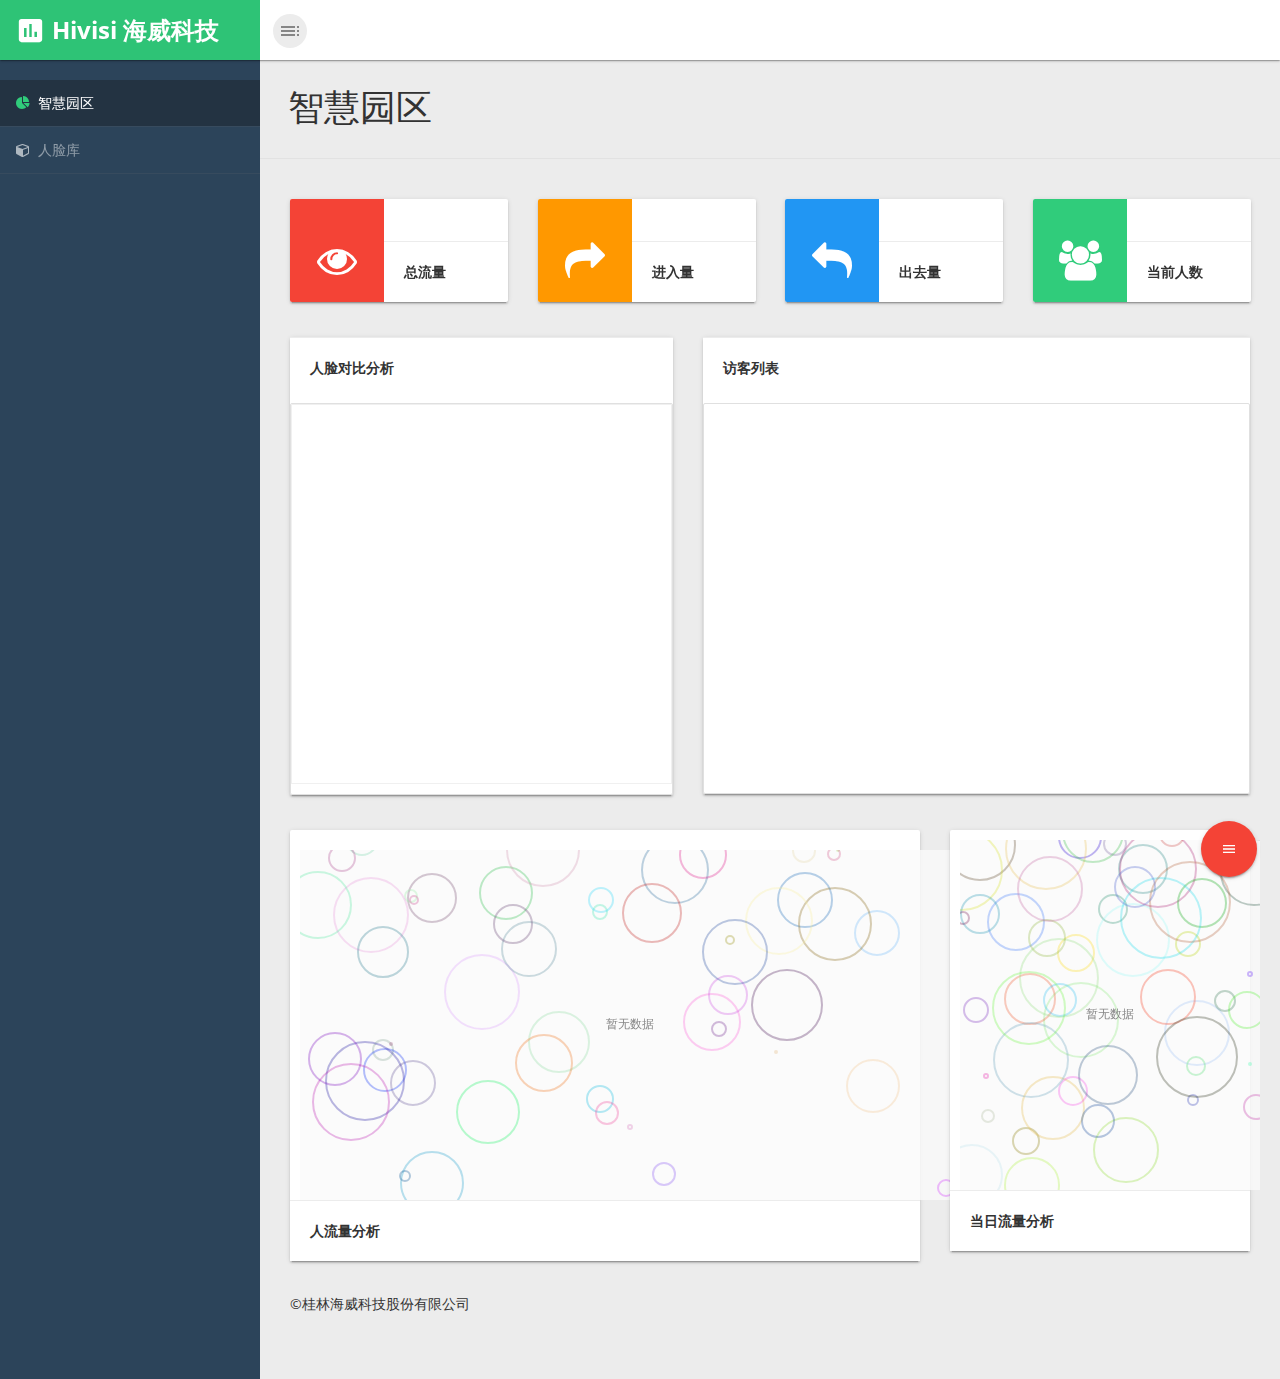
<file: index/index.html>
﻿<!DOCTYPE html>
<html lang="en">

<head>
    <meta charset="utf-8"/>
    <meta name="viewport" content="width=device-width, initial-scale=1.0"/>
    <title>Hivisi-Home</title>

    <link href="https://fonts.googleapis.com/icon?family=Material+Icons" rel="stylesheet">
    <link rel="stylesheet" href="../assets/materialize/css/materialize.min.css" media="screen,projection"/>
    <!-- Bootstrap Styles-->
    <link href="../assets/css/bootstrap.css" rel="stylesheet"/>
    <!-- FontAwesome Styles-->
    <link href="../assets/css/font-awesome.css" rel="stylesheet"/>
    <link rel="stylesheet" href="../assets/font-awesome-4.7.0/css/font-awesome.min.css">
    <!-- Morris Chart Styles-->
    <link href="../assets/js/morris/morris-0.4.3.min.css" rel="stylesheet"/>
    <!-- Custom Styles-->
    <link href="../assets/css/custom-styles.css" rel="stylesheet"/>
    <!-- Google Fonts-->
    <link href='http://fonts.googleapis.com/css?family=Open+Sans' rel='stylesheet' type='text/css'/>
    <link rel="stylesheet" href="../assets/js/Lightweight-Chart/cssCharts.css">

    <!--本地-->
    <link rel="stylesheet" href="css/index.css">
</head>

<body>
<div id="wrapper">
    <nav class="navbar navbar-default top-navbar" role="navigation">
        <div class="navbar-header">
            <button type="button" class="navbar-toggle waves-effect waves-dark" data-toggle="collapse"
                    data-target=".sidebar-collapse">
                <span class="sr-only">Toggle navigation</span>
                <span class="icon-bar"></span>
                <span class="icon-bar"></span>
                <span class="icon-bar"></span>
            </button>
            <a class="navbar-brand waves-effect waves-dark" href="index_mon.html"><i class="large material-icons">insert_chart</i>
                <strong>Hivisi 海威科技</strong>
			</a>
            <div id="sideNav" href=""><i class="material-icons dp48">toc</i></div>
        </div>

        <ul class="nav navbar-top-links navbar-right" style="margin-right: 20px">
            <li>
                <a class="dropdown-button waves-effect waves-dark" data-activates="dropdown2">
                  <span class="curTime"> </span>
                </a>
            </li>
        </ul>
    </nav>
    <!--/. NAV TOP  -->
    <nav class="navbar-default navbar-side" role="navigation">
        <div class="sidebar-collapse">
            <ul class="nav" id="main-menu">
                <li>
                    <a class="active-menu waves-effect waves-dark" href="index_mon.html"><i class="fa fa-pie-chart"></i>智慧园区</a>
                </li>
                <li>
                    <a href="../empty/empty.html" class="waves-effect waves-dark"><i class="fa fa-cube"></i>人脸库</a>
                </li>
            </ul>
        </div>
    </nav>
    <!-- /. NAV SIDE  -->
    <div id="page-wrapper">
        <div class="header">
            <h1 class="page-header">智慧园区</h1>
            <hr style="border-color:#E2E2E2;"/>
        </div>
        <div id="page-inner">
            <div class="row">
                <div class="col-xs-12 col-sm-6 col-md-3">
                    <div class="card horizontal cardIcon waves-effect waves-dark">
                        <div class="card-image red">
                            <i class="fa fa-eye fa-5x"></i>
                        </div>
                        <div class="card-stacked">
                            <div class="card-content">
                                <h3 id="totalFlow"></h3>
                            </div>
                            <div class="card-action">
                                <strong> 总流量</strong>
                            </div>
                        </div>
                    </div>
                </div>
                <div class="col-xs-12 col-sm-6 col-md-3">
                    <div class="card horizontal cardIcon waves-effect waves-dark">
                        <div class="card-image orange">
                            <i class="fa fa-mail-forward fa-5x"></i>
                        </div>
                        <div class="card-stacked">
                            <div class="card-content">
                                <h3 id="inputFlow"></h3>
                            </div>
                            <div class="card-action">
                                <strong> 进入量</strong>
                            </div>
                        </div>
                    </div>
                </div>
                <div class="col-xs-12 col-sm-6 col-md-3">

                    <div class="card horizontal cardIcon waves-effect waves-dark">
                        <div class="card-image blue">
                            <i class="fa fa-mail-reply fa-5x"></i>
                        </div>
                        <div class="card-stacked">
                            <div class="card-content">
                                <h3 id="outputFlow"></h3>
                            </div>
                            <div class="card-action">
                                <strong> 出去量</strong>
                            </div>
                        </div>
                    </div>

                </div>
                <div class="col-xs-12 col-sm-6 col-md-3">

                    <div class="card horizontal cardIcon waves-effect waves-dark">
                        <div class="card-image">
                            <i class="fa fa-users fa-5x"></i>
                        </div>
                        <div class="card-stacked">
                            <div class="card-content">
                                <h3 id="curFlow"></h3>
                            </div>
                            <div class="card-action">
                                <strong> 当前人数</strong>
                            </div>
                        </div>
                    </div>

                </div>
            </div>
            <!-- /. ROW  -->
			<div class="row">
				<div class="col-md-5 col-sm-12 col-xs-12">
					<div class="card">
						<div class="card-action">
							<b>人脸对比分析</b>
						</div>
						<div class="card-image">
							<div class="collection">
								<ul class="matchUl" id="matchScroll">
									<!--<li class="matchLi">
                                        <div style="display:inline;" class="col-md-4 col-sm-4 col-xs-4">
                                            <span>抓拍照</span>
                                            <img src="../images/portrait2.png" alt="" class="matchImg" style="height: 80%;width:80%;display:inline;">
                                            <small>10:32:55抓拍</small>
                                        </div>
                                        <div class="col-md-4 col-sm-4 col-xs-4 matchNum">
                                            <strong class="NumLabel">匹配度</strong>
                                            <strong class="NumLabel">96.6%</strong>
                                        </div>
                                        <div style="display: inline" class="col-md-4 col-sm-4 col-xs-4">
                                            <span>员工照</span>
                                            <img src="../images/portrait.png" alt="" style="height: 80%;width:80%;display: inline">
                                            <small></small>
                                        </div>
									</li>-->
								</ul>
							</div>
						</div>
					</div>
				</div>
				<div class="col-md-7 col-sm-12 col-xs-12">
					<div class="card">
						<div class="card-action">
							<b>访客列表</b>
						</div>
						<div class="card-image">
							<ul class="collection listUl "  id="listScroll">
								<!--<li class="collection-item listLi">
                                    <img
                                            src="../images/portrait.png"
                                            alt=""
                                            style="width: 14%;height: 14%;display: inline"
                                    >
                                    <strong class="title">访客4952120556237051904</strong>
                                    <span>到访时间  14:00:05</span>
								</li>-->
							</ul>
						</div>
					</div>
				</div>
			</div>
            <!--/.ROW-->
            <div class="row">
                <div class="col-md-8 col-sm-12 col-xs-12">
                    <div class="card">
                        <div class="card-image" style="padding: 20px 10px 0 10px">
                            <div id="lineChart" style="width: 660px;height: 350px"></div>
                        </div>
                        <div class="card-action">
                            <b>人流量分析</b>
                        </div>
                    </div>
                </div>
                <div class="col-md-4 col-sm-12 col-xs-12">
                    <div class="card">
                        <div class="card-image" style="padding: 10px 10px 0 10px">
                            <div id="donutChart" style="width:300px;height: 350px"></div>
                        </div>
                        <div class="card-action">
                            <b>当日流量分析</b>
                        </div>
                    </div>
                </div>
            </div>
			<!--/.ROW-->
            <div class="fixed-action-btn horizontal click-to-toggle">
                <a class="btn-floating btn-large red">
                    <i class="material-icons">menu</i>
                </a>
                <ul>
                    <li><a class="btn-floating red"><i class="material-icons">insert_chart</i></a></li>
                    <li><a class="btn-floating yellow darken-1"><i class="material-icons">format_quote</i></a></li>
                    <li><a class="btn-floating green"><i class="material-icons">publish</i></a></li>
                    <li><a class="btn-floating blue"><i class="material-icons">attach_file</i></a></li>
                </ul>
            </div>

            <footer>
                <p> &copy;桂林海威科技股份有限公司</p>
            </footer>
        </div>
        <!-- /. PAGE INNER  -->
    </div>
    <!-- /. PAGE WRAPPER  -->
</div>
<!-- /. WRAPPER  -->
<!-- JS Scripts-->
<!-- jQuery Js -->
<script src="../assets/js/jquery-1.10.2.js"></script>

<!-- Bootstrap Js -->
<script src="../assets/js/bootstrap.min.js"></script>

<script src="../assets/materialize/js/materialize.min.js"></script>

<!-- Metis Menu Js -->
<script src="../assets/js/jquery.metisMenu.js"></script>
<!-- Morris Chart Js -->
<!--<script src="../assets/js/morris/raphael-2.1.0.min.js"></script>
<script src="../assets/js/morris/morris.js"></script>-->

<!--<script src="../assets/js/easypiechart.js"></script>
<script src="../assets/js/easypiechart-data.js"></script>
<script src="../assets/js/Lightweight-Chart/jquery.chart.js"></script>-->
<script src="../assets/echarts/echarts-all.js"></script>
<!-- Custom Js -->
<script src="../assets/js/custom-scripts.js"></script>

<!--scroll-->
<script src="../assets/scroll/jquery.nicescroll.js"></script>

<!--本地js-->
<script src="js/index.js"></script>

</body>

</html>
</file>
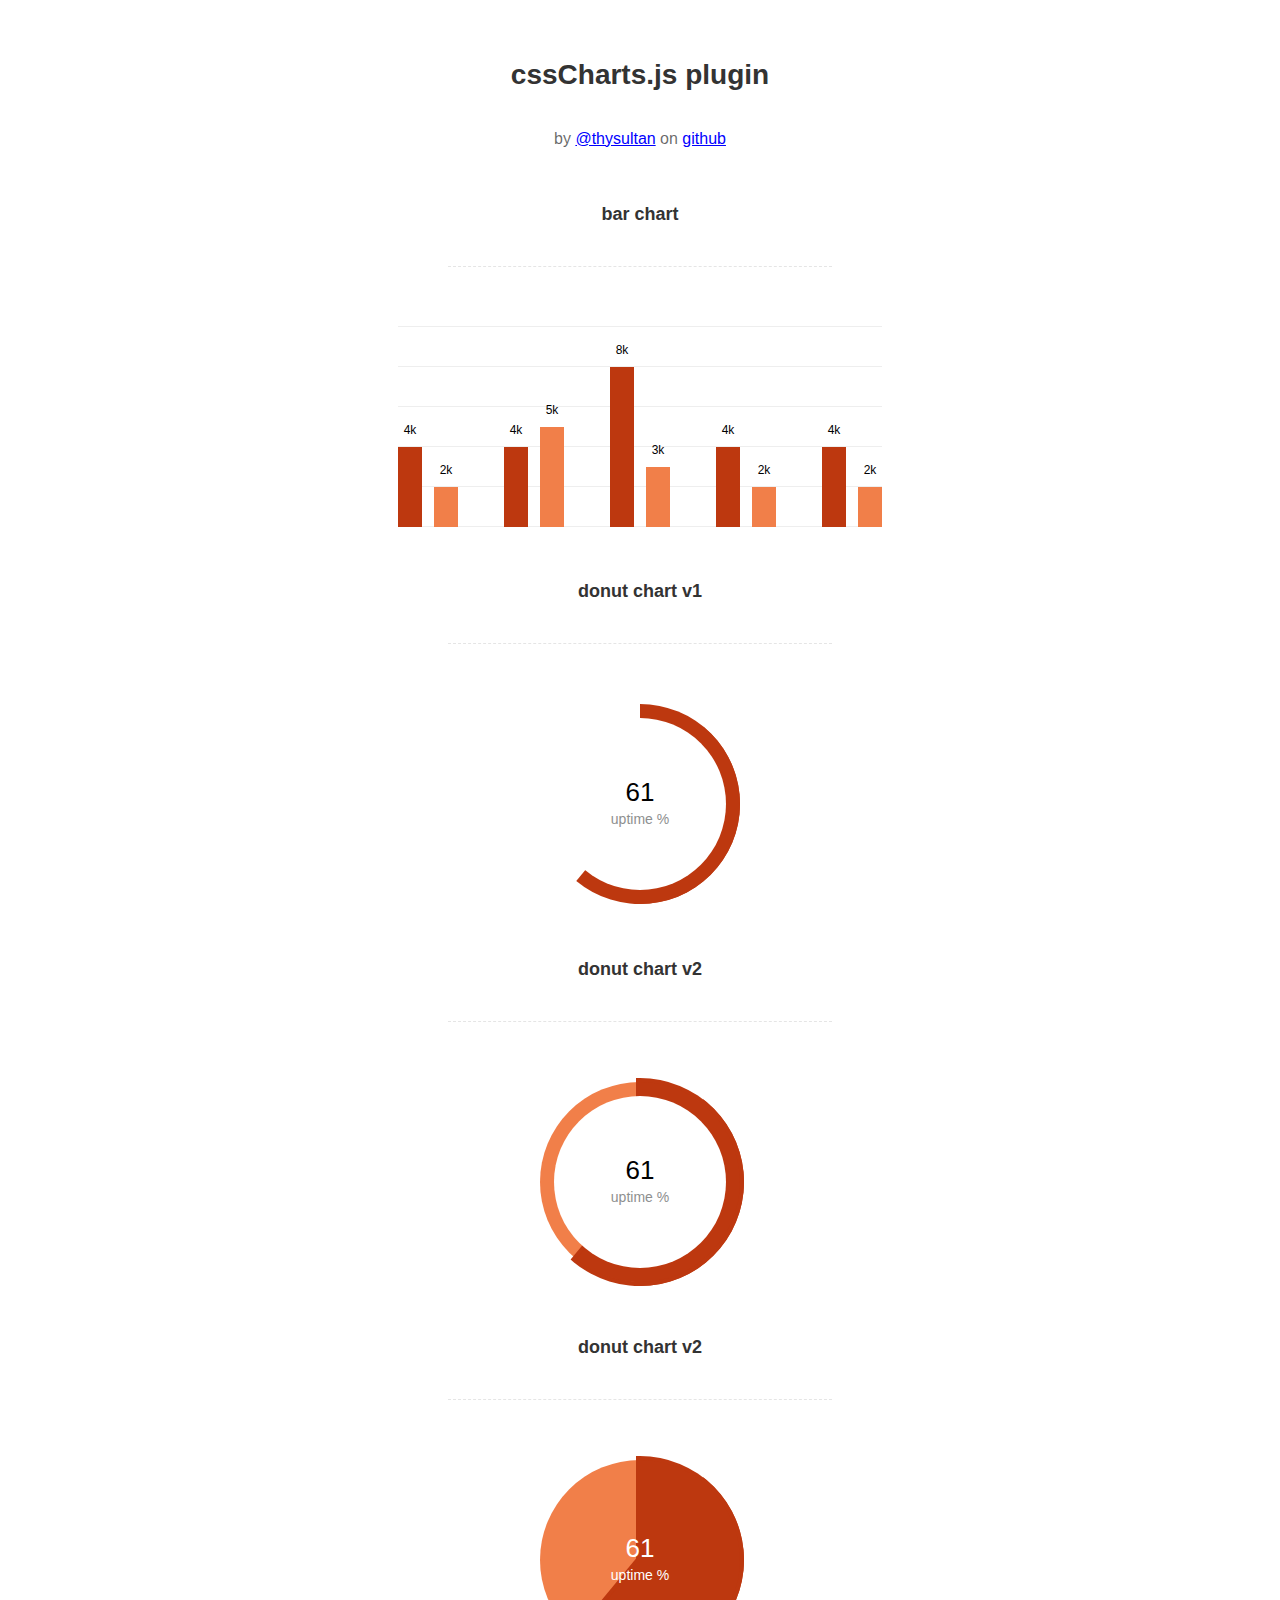
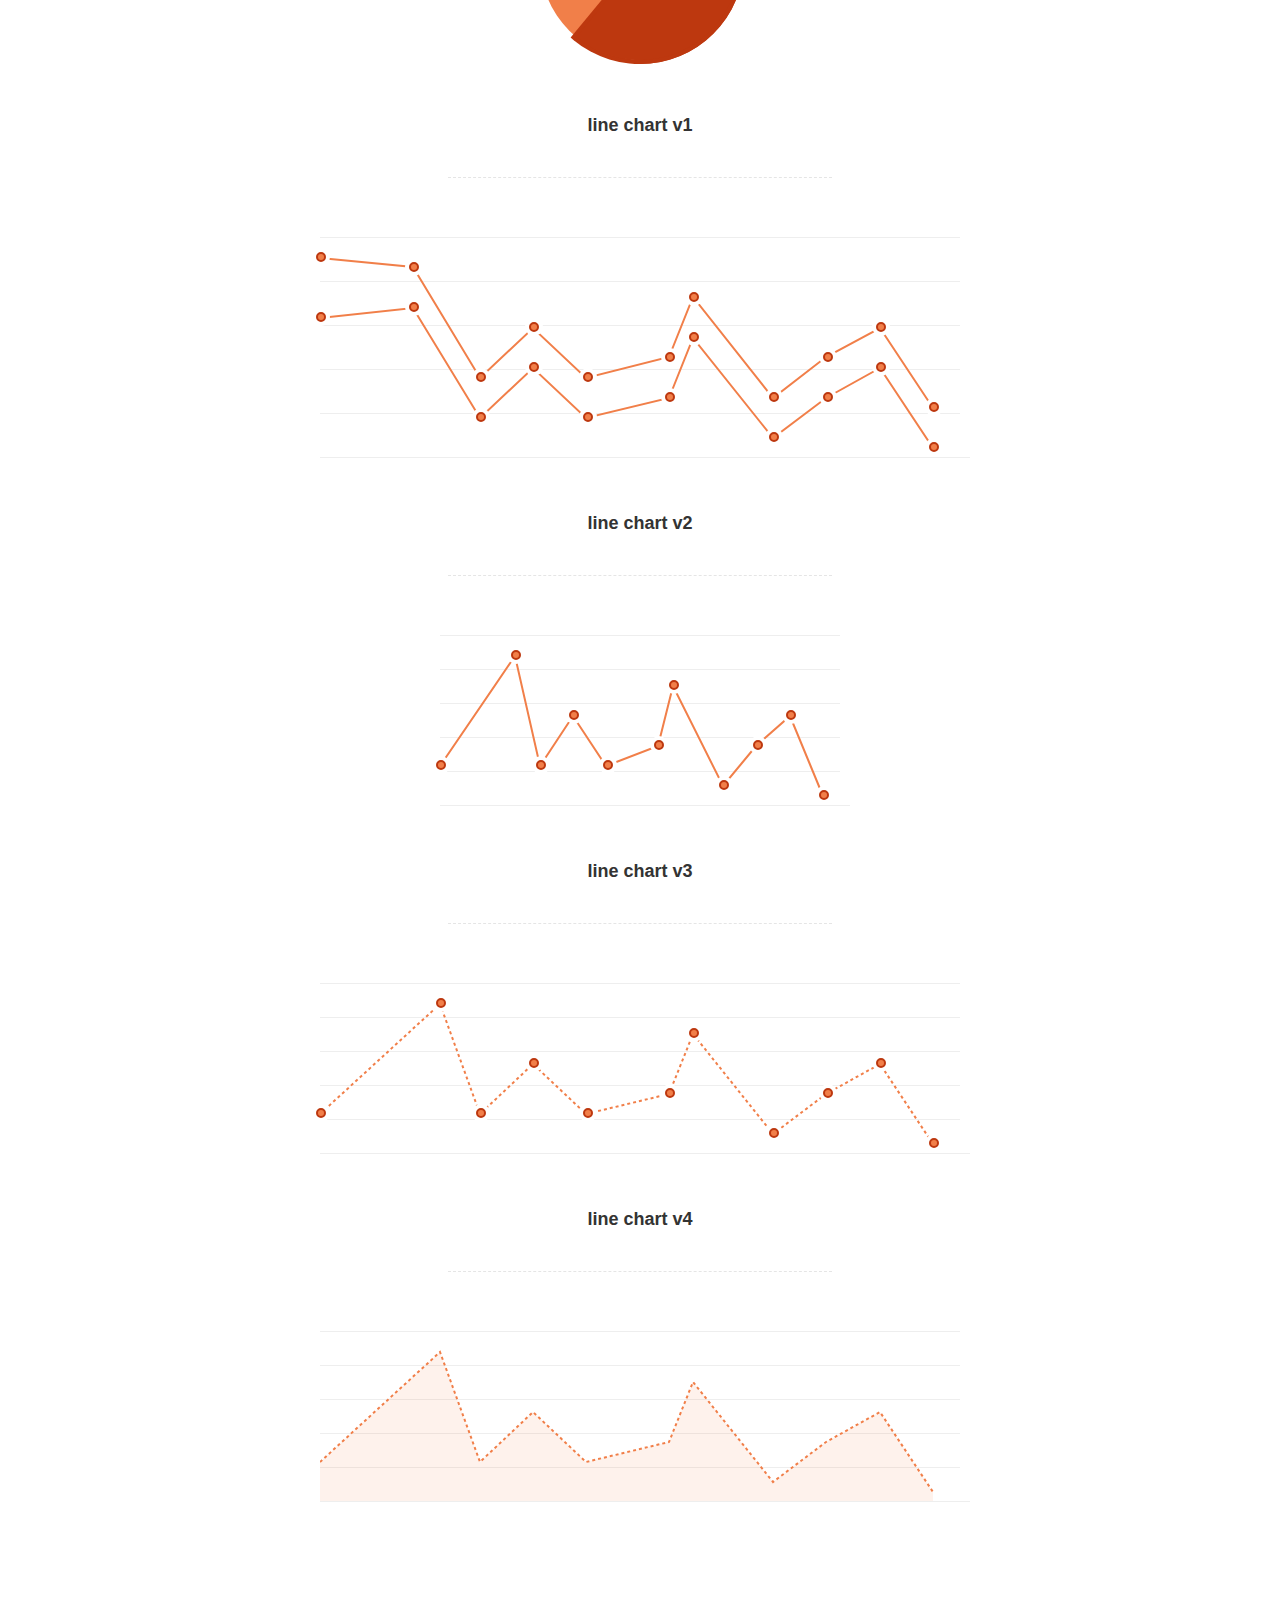
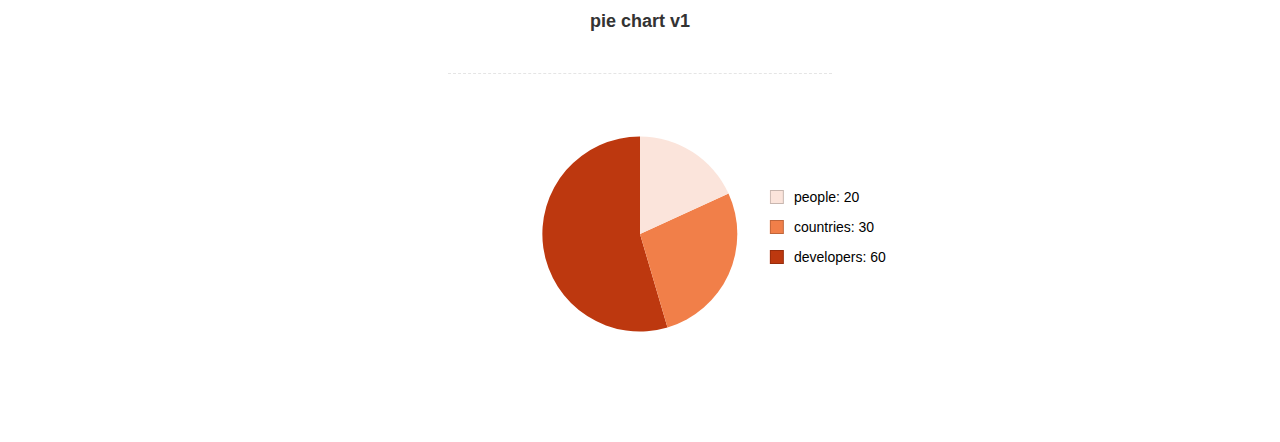
<file: assets/js/Lightweight-Chart/index.html>
<!doctype html>
<html>
    <head>
        <meta charset="utf-8">
        <meta name="description" content="A jquery plugin to create simple donut, bar or line charts with dom nodes, style with css.">
        <meta name="viewport" content="width=device-width, initial-scale=1">
        <title>cssCharts.js - jquery css charts</title>
        <script src="https://ajax.googleapis.com/ajax/libs/jquery/2.1.3/jquery.min.js"></script>

        <link rel="stylesheet" href="cssCharts.css">
        <script src="jquery.chart.js"></script>

        <style>
          /* page specific styles*/
          h1{text-align:center;font-family:sans-serif;font-size:28px;color:#333;padding:40px 0 0 0;}
          h2{text-align:center;font-family:sans-serif;font-size:18px;color:#333;padding:40px 0 0 0;}
          hr{width:60%;height:1px;background:none;border:none;border-bottom:1px dashed rgba(0,0,0,0.1);outline:none;margin:40px auto 60px auto;}

          .desc p{text-align:center;font-size:16px;color:rgba(0,0,0,0.6);padding:20px 0 0 0;font-family:sans-serif;}
          .desc a{color:blue;}
          .wrap{margin:0 auto;width:640px;padding-bottom:100px;}
          #line{width:400px;}
          /* page specific styles*/
        </style>
    </head>
    <body>
      <div class="wrap">

        <div class="desc">
          <h1>cssCharts.js plugin</h1><p>by
          <a href="http://twitter.com/thysultan">@thysultan</a> on
          <a href="https://github.com/sultantarimo/cssCharts.js">github</a>
        </p>
        </div>

        <h2>bar chart</h2>
        <hr>

        <div class="chart">
            <ul class="bar-chart" data-bars="[4,2],[4,5],[8,3],[4,2],[4,2]" data-max="10" data-unit="k" data-width="24"></ul>
        </div>
        <!-- data max is the 100% point of the graph -->
        <!-- set data-grid to 0 for no grid -->
        <!-- data-width is the individual bars width -->

        <h2>donut chart v1</h2>
        <hr>

        <div class="chart">
          <div class="donut-chart" data-percent="0.61" data-title="uptime %"></div>
        </div>

        <h2>donut chart v2</h2>
        <hr>

        <div class="chart">
          <div class="donut-chart fill" data-percent="0.61" data-title="uptime %"></div>
        </div>

        <h2>donut chart v2</h2>
        <hr>

        <div class="chart">
          <div class="donut-chart pie-chart fill" data-percent="0.61" data-title="uptime %"></div>
        </div>
        <!-- pie-chart class for pie chart -->
        <!-- fill class for default donut fill enabled-->

        <h2>line chart v1</h2>
        <hr>

        <div class="chart">
          <ul data-cord="[[0,70,120,160,200,262,280,340,380,420,460],[140,150,40,90,40,60,120,20,60,90,10]],[[0,70,120,160,200,262,280,340,380,420,460],[200,190,80,130,80,100,160,60,100,130,50]]"  class="line-chart"></ul>
        </div>
        <!-- multiple graphs [[x cords],[y cords]] [[x cords],[y cords]] -->

        <h2>line chart v2</h2>
        <hr>

        <div class="chart" id="line">
          <ul data-cord="[0,90,120,160,200,262,280,340,380,420,460],[40,150,40,90,40,60,120,20,60,90,10]" class="line-chart"></ul>
        </div>

        <h2>line chart v3</h2>
        <hr>

        <div class="chart dotted">
          <ul data-cord="[0,90,120,160,200,262,280,340,380,420,460],[40,150,40,90,40,60,120,20,60,90,10]" class="line-chart"></ul>
        </div>

        <h2>line chart v4</h2>
        <hr>

        <div class="chart dotted">
          <ul data-cord="[0,90,120,160,200,262,280,340,380,420,460],[40,150,40,90,40,60,120,20,60,90,10]" data-fill="1" class="line-chart no-points"></ul>
        </div>
        <!-- single graph [x cords],[y cords] -->


        <br><br><br>
        <h2>pie chart v1</h2>
        <hr>

        <div class="chart">
          <div class="pie-thychart" data-set='[["people", 20], ["countries",30], ["developers",60]]' data-colors="#FBE4DB,#F17F49,#BD380F"></div>
        </div>

      </div>

      <script>
        $(function() {
            $('.bar-chart').cssCharts({type:"bar"});
            $('.donut-chart').cssCharts({type:"donut"}).trigger('show-donut-chart');
            $('.line-chart').cssCharts({type:"line"});

            $('.pie-thychart').cssCharts({type:"pie"});
        });
      </script>
    </body>
</html>
</file>
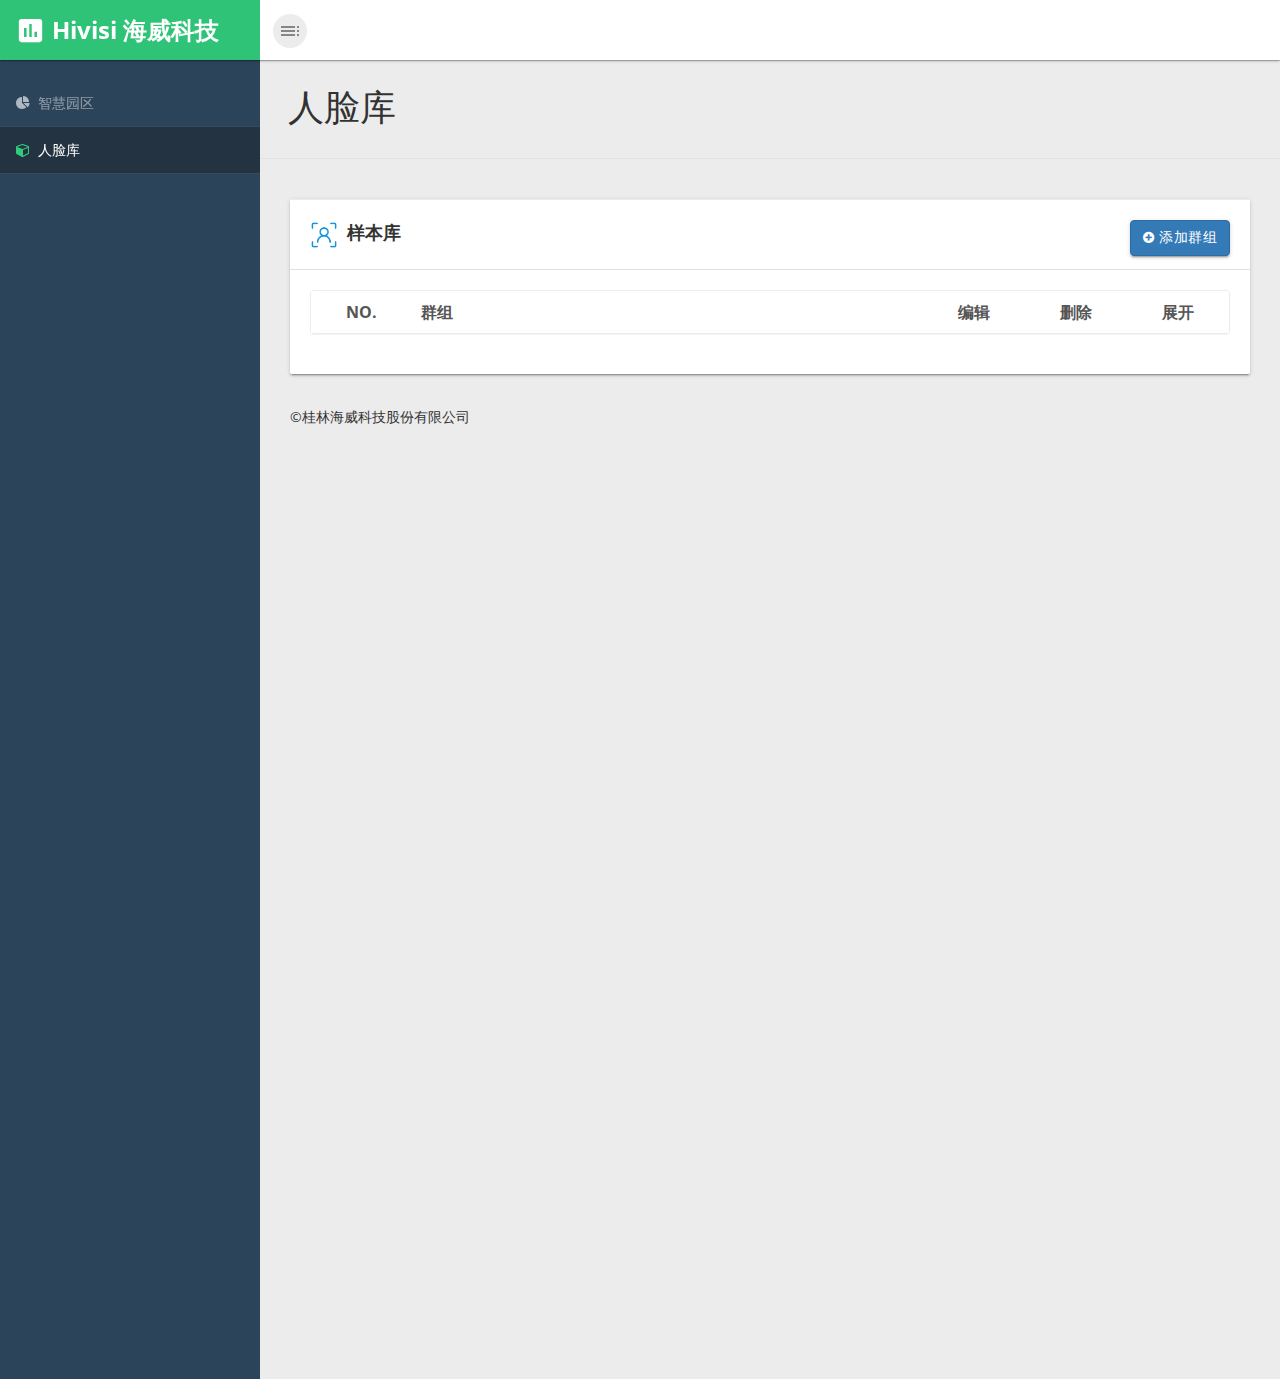
<file: empty/empty.html>
﻿<!DOCTYPE html>
<html xmlns="http://www.w3.org/1999/xhtml">

<head>
    <meta charset="utf-8"/>
    <meta name="viewport" content="width=device-width, initial-scale=1.0"/>
    <title></title>

    <link href="https://fonts.googleapis.com/icon?family=Material+Icons" rel="stylesheet">
    <link rel="stylesheet" href="../assets/materialize/css/materialize.min.css" media="screen,projection"/>
    <!-- Bootstrap Styles-->
    <!--<link href="../assets/css/bootstrap.css" rel="stylesheet"/>-->
    <link rel="stylesheet" href="../assets/bootstrap/bootstrap.min.css">
    <!-- FontAwesome Styles-->
    <link href="../assets/css/font-awesome.css" rel="stylesheet"/>
    <link rel="stylesheet" href="../assets/font-awesome-4.7.0/css/font-awesome.min.css">
    <!-- Morris Chart Styles-->
    <link href="../assets/js/morris/morris-0.4.3.min.css" rel="stylesheet"/>
    <!-- Custom Styles-->
    <link href="../assets/css/custom-styles.css" rel="stylesheet"/>
    <!-- Google Fonts-->
    <link href='http://fonts.googleapis.com/css?family=Open+Sans' rel='stylesheet' type='text/css'/>
    <link rel="stylesheet" href="../assets/js/Lightweight-Chart/cssCharts.css">

</head>
<body>
<div id="wrapper">
    <nav class="navbar navbar-default top-navbar" role="navigation">
        <div class="navbar-header">
            <button type="button" class="navbar-toggle" data-toggle="collapse" data-target=".sidebar-collapse">
                <span class="sr-only">Toggle navigation</span>
                <span class="icon-bar"></span>
                <span class="icon-bar"></span>
                <span class="icon-bar"></span>
            </button>
            <a class="navbar-brand waves-effect waves-dark" href="../index/index_mon.html"><i class="large material-icons">insert_chart</i>
                <strong>Hivisi 海威科技</strong></a>
            <div id="sideNav" href=""><i class="material-icons dp48">toc</i></div>
        </div>

        <ul class="nav navbar-top-links navbar-right" style="margin-right: 20px">
            <li>
                <a class="dropdown-button waves-effect waves-dark" data-activates="dropdown2">
                    <span class="curTime"> </span>
                </a>
            </li>
        </ul>
    </nav>
    <!--/. NAV TOP  -->
    <nav class="navbar-default navbar-side" role="navigation">
        <div class="sidebar-collapse">
            <ul class="nav" id="main-menu">
                <li>
                    <a href="../index/index_mon.html" class="waves-effect waves-dark"><i class="fa fa-pie-chart"></i>智慧园区</a>
                </li>
                <li>
                    <a class="active-menu waves-effect waves-dark" href="../empty/empty.html"><i class="fa fa-cube"></i>人脸库</a>
                </li>
            </ul>
        </div>
    </nav>
    <!-- /. NAV SIDE  -->
    <div id="page-wrapper">
        <div class="header">
            <h1 class="page-header">人脸库</h1>
            <hr style="border-color:#E2E2E2;"/>
        </div>
        <div id="page-inner">
            <div class="row">
                <div class="col-lg-12">
                    <div class="card">
                        <div class="card-action" style="border-bottom: 1px solid #E2E2E2">
                            <img src="../images/lunkuohua_renlian.png" alt="" style="width: 3%;height: 3%">
                            <span style="font-size: 18px;margin-left: 5px">样本库</span>
                            <button
                                    type="button"
                                    class="addGroup pull-right btn btn-primary"
                                    data-toggle="modal"
                                    data-target="#exampleModal"
                                    data-watever="@mdo">
                                <i class="fa fa-plus-circle"></i>
                                <span>添加群组</span>
                            </button>
                        </div>
                        <!--addGroup modal-->
                        <div class="modal fade" id="exampleModal" tabindex="-1" role="dialog" aria-labelledby="exampleModalLabel">
                            <div class="modal-dialog" role="document">
                                <div class="modal-content">
                                    <div class="modal-header">
                                        <button type="button" class="close" data-dismiss="modal" aria-label="Close"><span aria-hidden="true">&times;</span></button>
                                        <h4 class="modal-title" id="exampleModalLabel">添加群组</h4>
                                    </div>
                                    <div class="modal-body">
                                        <form>
                                            <div class="form-group">
                                                <label for="message-text" class="control-label">群组名:</label>
                                                <input type="text" class="form-control" id="message-text">
                                            </div>
                                        </form>
                                    </div>
                                    <div class="modal-footer modalBtn">
                                        <button type="button" class="btn btn-primary" style="margin-left: 10px" id="buildGroup">确认</button>
                                        <button type="button" class="btn btn-default" data-dismiss="modal">取消</button>
                                    </div>
                                </div>
                            </div>
                        </div>
                        <!--modal end-->
                        <div class="card-content">
                            <div class="panel-group" id="accordion" role="tablist" aria-multiselectable="true">
                                <div class="panel panel-default">
                                    <div class="panel-heading " role="tab">
                                        <span class="colSetLeftTitle">NO.</span>
                                        <span class="colSetLeftTitle">群组</span>
                                        <span class="panel-title pull-right colSetRightTitle">
                                            展开
                                        </span>
                                        <span class="pull-right colSetMidTitle">
                                            删除
                                        </span>
                                        <span class="pull-right colSetMidTitle">
                                            编辑
                                        </span>
                                    </div>
                                </div>
                                <!--分组列表-->
                                <!--<div class="panel panel-default" >
                                    <div class="panel-heading " role="tab" id="headingOne">
                                        <span class="colSetLeft">1</span>
                                        <span class="colSetLeft">face(5)</span>
                                        <span class="panel-title pull-right colSetRight">
                                            <a role="button" data-toggle="collapse" data-parent="#accordion" href="#collapseOne" aria-expanded="false" aria-controls="collapseOne">
                                                <i class="fa fa-chevron-down"></i>
                                            </a>
                                        </span>
                                        <span class="pull-right colSetMid">
                                            <i class="fa fa-trash"></i>
                                        </span>
                                        <span class="pull-right colSetMid">
                                            <i class="fa fa-edit"></i>
                                        </span>
                                    </div>

                                    <div id="collapseOne" class="panel-collapse collapse " role="tabpanel" aria-labelledby="headingOne">
                                        <div class="panel-body">
                                            <div class="btnList">
                                                <a class="a-upload" onclick="selectAll(1)">全选</a>
                                                <a class="a-upload" onclick="selectAll(2)">取消全选</a>
                                                <a class="a-upload">删除</a>
                                                <a type="button" data-toggle="modal" data-target="#addFace" class="a-upload">添加人脸</a>
                                            </div>


                                            <ul class="img_div" id="checkNum">
                                                <li class="isImg" style="position: relative">
                                                    <img src="../images/portrait2.png" alt="" style="width: 117px;height:160px">
                                                    <input type="checkbox" class="isCheck" style="position:absolute;z-index:1;top:5px;left:10px;opacity:1;">
                                                    <span class="imgName">katle</span>
                                                    <span class="imgNum">450323199806061829</span>
                                                </li>
                                            </ul>


                                        </div>
                                    </div>
                                </div>-->
                            </div>
                            <!--delGroup-->
                            <div class="modal" id="delGroup" tabindex="-1" role="dialog" aria-labelledby="delGroupLabel">
                                <div class="modal-dialog" role="document">
                                    <div class="modal-content">
                                        <div class="modal-header">
                                            <button type="button" class="close" data-dismiss="modal" aria-label="Close">
                                                   <span aria-hidden="true">
                                                       &times;
                                                   </span>
                                            </button>
                                            <h4 class="modal-title" id="delGroupLabel">你确认要删除该群组么？</h4>
                                        </div>
                                        <!-- <div class="form-group">
                                             <p>你确认要删除该群组么？</p>
                                         </div>-->
                                        <div class="modal-footer">
                                            <button type="button" class="btn btn-default" data-dismiss="modal" style="margin-left: 10px">取消</button>
                                            <button type="button" class="btn btn-primary" id="checkDel">确认</button>
                                        </div>
                                    </div>
                                </div>
                            </div>
                            <!--delGroup end-->
                            <!--editGroup-->
                            <div class="modal" id="edGroup" tabindex="-1" role="dialog" aria-labelledby="delGroupLabel">
                                <div class="modal-dialog" role="document">
                                    <div class="modal-content">
                                        <div class="modal-header">
                                            <button type="button" class="close" data-dismiss="modal" aria-label="Close">
                                                <span aria-hidden="true">
                                                    &times;
                                                </span>
                                            </button>
                                            <h4 class="modal-title" id="edGroupLabel">修改分组</h4>
                                        </div>
                                        <div class="modal-body">
                                            <form>
                                                <div class="form-group">
                                                    <label for="editName">群组名</label>
                                                    <input type="text" class="form-control" id="editName" placeholder="请输入修改后的群组名称">
                                                </div>
                                            </form>
                                        </div>
                                        <div class="modal-footer">
                                            <button type="button" class="btn btn-primary" style="margin-left: 10px" id="checkEdit">确认</button>
                                            <button type="button" class="btn btn-default" data-dismiss="modal">取消</button>
                                        </div>
                                    </div>
                                </div>
                            </div>
                            <!--editGroup end-->
                            <!--addFace modal-->
                            <!--<div class="modal fade" id="addFace" tabindex="-1" role="dialog" aria-labelledby="addFaceLabel">
                                <div class="modal-dialog" role="document">
                                    <div class="modal-content">
                                        <div class="modal-header">
                                            <button type="button" class="close" data-dismiss="modal" aria-labelledby="Close">
                                                <span aria-hidden="true">&times;</span>
                                            </button>
                                            <h4 class="modal-title" id="addFaceLabel">添加人脸</h4>
                                        </div>
                                        <div class="modal-body">
                                            <form>
                                                <div class="form-group">
                                                    <label for="face-Name" class="control-label">姓名：</label>
                                                    <input type="text" class="form-control" id="face-Name" placeholder="请输入要添加图片的姓名">
                                                </div>
                                                <div class="form-group">
                                                    <label for="face-id" class="control-label">ID：</label>
                                                    <input type="text" class="form-control" id="face-id" placeholder="请输入要添加图片的id">
                                                </div>
                                                <div class="form-group">
                                                    <label for="face-Num" class="control-label">编号：</label>
                                                    <input type="text" class="form-control" id="face-Num" placeholder="请输入添加的人脸编号">
                                                </div>
                                                <div class="form-group">
                                                    <span id="imgUrl" class="imgBase"></span>
                                                    <a href="javascript:;" class="a-upload">
                                                        <input type="file" name="myFile" id="myFile" multiple="multiple">
                                                        添加人脸
                                                    </a>
                                                </div>
                                            </form>
                                        </div>
                                        <div class="modal-footer">
                                            <button type="button" id="imgAdd" class="btn btn-primary imageAdd" style="margin-left: 10px" data-dismiss="modal">确认</button>
                                            <button type="button" class="btn btn-default" data-dismiss="modal">取消</button>
                                        </div>
                                    </div>
                                </div>
                            </div>-->
                            <!--addFace modal-->


                        </div>
                    </div>
                </div>
            </div>
            <!-- /. PAGE WRAPPER  -->
            <footer>
                <p> &copy;桂林海威科技股份有限公司</p>
            </footer>
        </div>
    </div>
</div>

<!-- /. WRAPPER  -->
<!-- JS Scripts-->
<!-- jQuery Js -->
<script src="../assets/js/jquery-2.1.4.min.js"></script>
<!-- Bootstrap Js -->
<!--<script src="../assets/js/bootstrap.min.js"></script>-->
<script src="../assets/bootstrap/bootstrap.min.js"></script>
<script src="../assets/materialize/js/materialize.min.js"></script>
<!-- Metis Menu Js -->
<script src="../assets/js/jquery.metisMenu.js"></script>
<!-- Custom Js -->
<script src="../assets/js/custom-scripts.js"></script>
<script src="js/empty.js"></script>

</body>

</html>
</file>
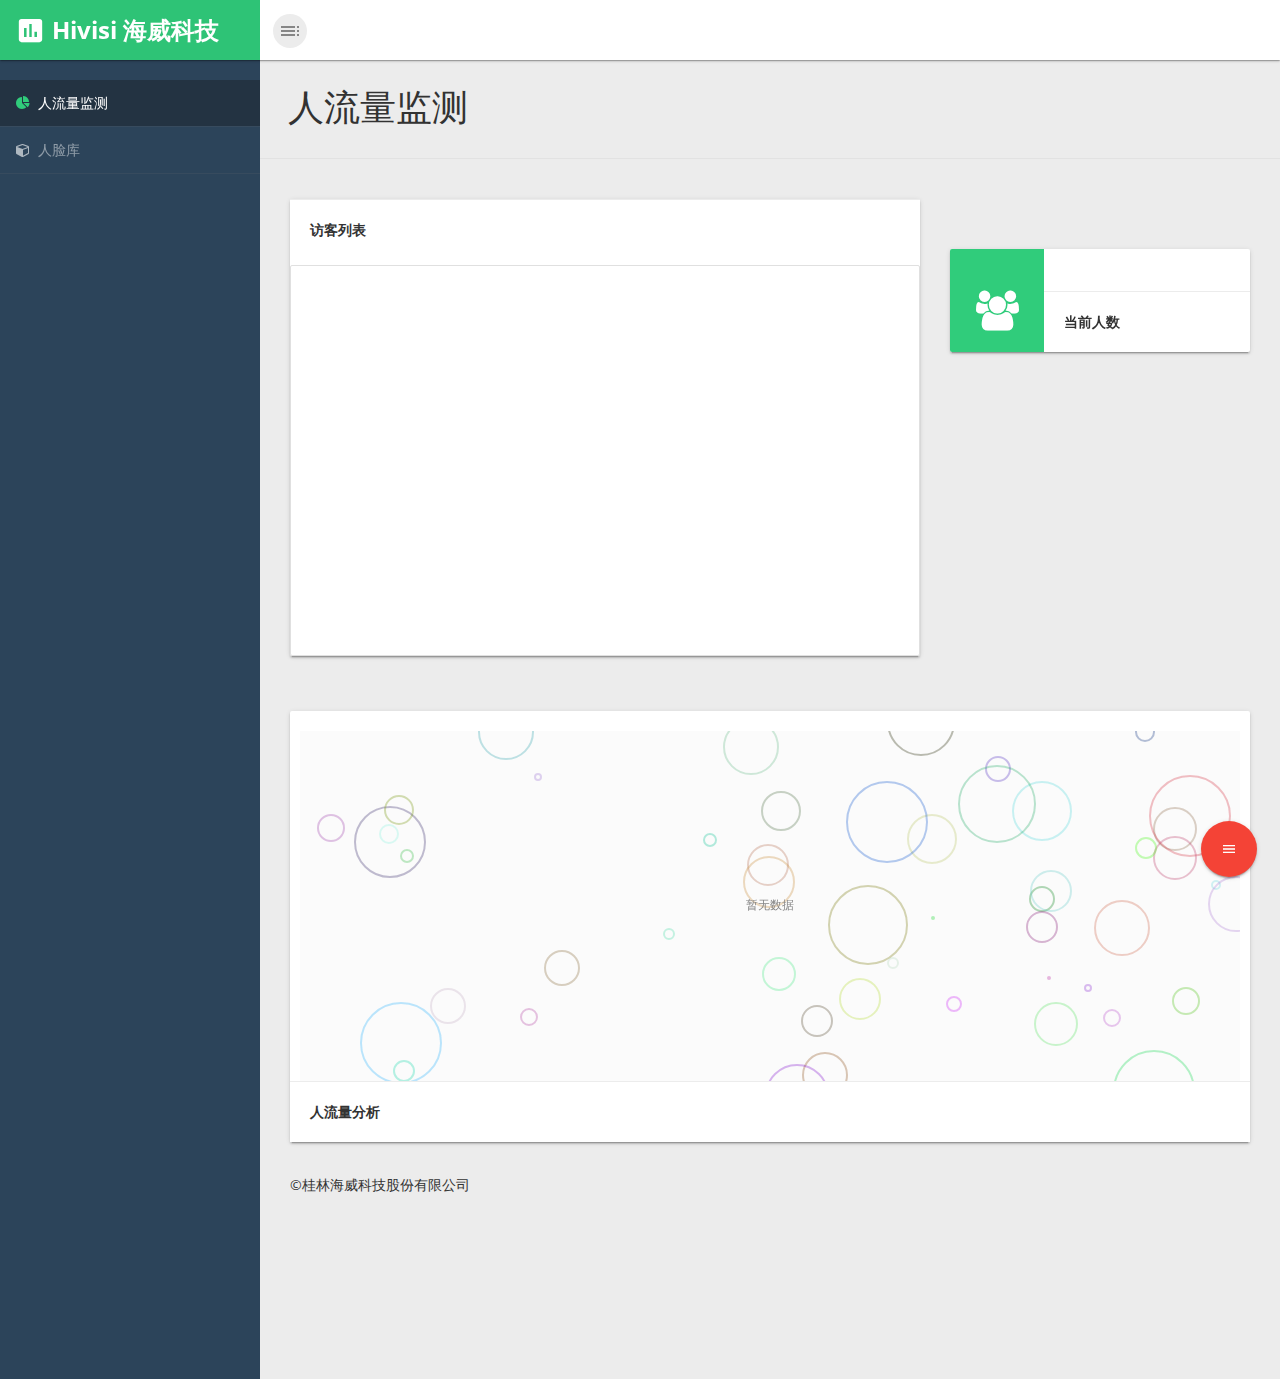
<file: index/index_mon.html>
﻿<!DOCTYPE html>
<html lang="en">

<head>
    <meta charset="utf-8"/>
    <meta name="viewport" content="width=device-width, initial-scale=1.0"/>
    <title>Hivisi-Home</title>

    <link href="https://fonts.googleapis.com/icon?family=Material+Icons" rel="stylesheet">
    <link rel="stylesheet" href="../assets/materialize/css/materialize.min.css" media="screen,projection"/>
    <!-- Bootstrap Styles-->
    <link href="../assets/css/bootstrap.css" rel="stylesheet"/>
    <!-- FontAwesome Styles-->
    <link href="../assets/css/font-awesome.css" rel="stylesheet"/>
    <link rel="stylesheet" href="../assets/font-awesome-4.7.0/css/font-awesome.min.css">
    <!-- Morris Chart Styles-->
    <link href="../assets/js/morris/morris-0.4.3.min.css" rel="stylesheet"/>
    <!-- Custom Styles-->
    <link href="../assets/css/custom-styles.css" rel="stylesheet"/>
    <!-- Google Fonts-->
    <link href='http://fonts.googleapis.com/css?family=Open+Sans' rel='stylesheet' type='text/css'/>
    <link rel="stylesheet" href="../assets/js/Lightweight-Chart/cssCharts.css">

    <!--本地-->
    <link rel="stylesheet" href="css/index.css">
</head>

<body>
<div id="wrapper">
    <nav class="navbar navbar-default top-navbar" role="navigation">
        <div class="navbar-header">
            <button type="button" class="navbar-toggle waves-effect waves-dark" data-toggle="collapse"
                    data-target=".sidebar-collapse">
                <span class="sr-only">Toggle navigation</span>
                <span class="icon-bar"></span>
                <span class="icon-bar"></span>
                <span class="icon-bar"></span>
            </button>
            <a class="navbar-brand waves-effect waves-dark" href="index_mon.html"><i class="large material-icons">insert_chart</i>
                <strong>Hivisi 海威科技</strong>
			</a>
            <div id="sideNav" href=""><i class="material-icons dp48">toc</i></div>
        </div>

        <ul class="nav navbar-top-links navbar-right" style="margin-right: 20px">
            <li>
                <a class="dropdown-button waves-effect waves-dark" data-activates="dropdown2">
                  <span class="curTime"> </span>
                </a>
            </li>
        </ul>
    </nav>
    <!--/. NAV TOP  -->
    <nav class="navbar-default navbar-side" role="navigation">
        <div class="sidebar-collapse">
            <ul class="nav" id="main-menu">
                <li>
                    <a class="active-menu waves-effect waves-dark" href="../index/index_mon.html"><i class="fa fa-pie-chart"></i>人流量监测</a>
                </li>
                <li>
                    <a href="../empty/empty.html" class="waves-effect waves-dark"><i class="fa fa-cube"></i>人脸库</a>
                </li>
            </ul>
        </div>
    </nav>
    <!-- /. NAV SIDE  -->
    <div id="page-wrapper">
        <div class="header">
            <h1 class="page-header">人流量监测</h1>
            <hr style="border-color:#E2E2E2;"/>
        </div>
        <div id="page-inner">
            <div class="row">
                <!--<div class="col-xs-12 col-sm-6 col-md-3">
                    <div class="card horizontal cardIcon waves-effect waves-dark">
                        <div class="card-image red">
                            <i class="fa fa-eye fa-5x"></i>
                        </div>
                        <div class="card-stacked">
                            <div class="card-content">
                                <h3 id="totalFlow"></h3>
                            </div>
                            <div class="card-action">
                                <strong> 总流量</strong>
                            </div>
                        </div>
                    </div>
                </div>
                <div class="col-xs-12 col-sm-6 col-md-3">
                    <div class="card horizontal cardIcon waves-effect waves-dark">
                        <div class="card-image orange">
                            <i class="fa fa-mail-forward fa-5x"></i>
                        </div>
                        <div class="card-stacked">
                            <div class="card-content">
                                <h3 id="inputFlow"></h3>
                            </div>
                            <div class="card-action">
                                <strong> 进入量</strong>
                            </div>
                        </div>
                    </div>
                </div>
                <div class="col-xs-12 col-sm-6 col-md-3">

                    <div class="card horizontal cardIcon waves-effect waves-dark">
                        <div class="card-image blue">
                            <i class="fa fa-mail-reply fa-5x"></i>
                        </div>
                        <div class="card-stacked">
                            <div class="card-content">
                                <h3 id="outputFlow"></h3>
                            </div>
                            <div class="card-action">
                                <strong> 出去量</strong>
                            </div>
                        </div>
                    </div>
                </div>-->
                <div class="col-md-8 col-sm-12 col-xs-12">
                    <div class="card">
                        <div class="card-action">
                            <b>访客列表</b>
                        </div>
                        <div class="card-image">
                            <ul class="collection listUl "  id="listScroll">
                               <!-- <li class="collection-item listLi">
                                    <img src="../images/portrait.png" alt="" style="width: 14%;height: 14%;display: inline">
                                    <strong class="title">访客4952120556237051904</strong>
                                    <span>到访时间  14:00:05</span>
                                </li>-->
                            </ul>
                        </div>
                    </div>
                </div>
                <div class="col-xs-12 col-sm-6 col-md-4" style="margin-top: 50px">
                    <div class="card horizontal cardIcon waves-effect waves-dark">
                        <div class="card-image">
                            <i class="fa fa-users fa-5x"></i>
                        </div>
                        <div class="card-stacked">
                            <div class="card-content">
                                <h3 id="curFlow"></h3>
                            </div>
                            <div class="card-action">
                                <strong> 当前人数</strong>
                            </div>
                        </div>
                    </div>
                </div>
            </div>
            <!-- /. ROW  -->
			<div class="row">
				<!--<div class="col-md-5 col-sm-12 col-xs-12">
					<div class="card">
						<div class="card-action">
							<b>人脸对比分析</b>
						</div>
						<div class="card-image">
							<div class="collection">
								<ul class="matchUl" id="matchScroll">
									&lt;!&ndash;<li class="matchLi">
                                        <div style="display:inline;" class="col-md-4 col-sm-4 col-xs-4">
                                            <span>抓拍照</span>
                                            <img src="../images/portrait2.png" alt="" class="matchImg" style="height: 80%;width:80%;display:inline;">
                                            <small>10:32:55抓拍</small>
                                        </div>
                                        <div class="col-md-4 col-sm-4 col-xs-4 matchNum">
                                            <strong class="NumLabel">匹配度</strong>
                                            <strong class="NumLabel">96.6%</strong>
                                        </div>
                                        <div style="display: inline" class="col-md-4 col-sm-4 col-xs-4">
                                            <span>员工照</span>
                                            <img src="../images/portrait.png" alt="" style="height: 80%;width:80%;display: inline">
                                            <small></small>
                                        </div>
									</li>&ndash;&gt;
								</ul>
							</div>
						</div>
					</div>
				</div>-->
				<!--<div class="col-md-8 col-sm-12 col-xs-12">
					<div class="card">
						<div class="card-action">
							<b>访客列表</b>
						</div>
						<div class="card-image">
							<ul class="collection listUl "  id="listScroll">
								<li class="collection-item listLi">
                                    <img
                                            src="../images/portrait.png"
                                            alt=""
                                            style="width: 14%;height: 14%;display: inline"
                                    >
                                    <strong class="title">访客4952120556237051904</strong>
                                    <span>到访时间  14:00:05</span>
								</li>
                                <li class="collection-item listLi">
                                    <img
                                            src="../images/portrait.png"
                                            alt=""
                                            style="width: 14%;height: 14%;display: inline"
                                    >
                                    <strong class="title">访客4952120556237051904</strong>
                                    <span>到访时间  14:00:05</span>
                                </li>
                                <li class="collection-item listLi">
                                    <img
                                            src="../images/portrait.png"
                                            alt=""
                                            style="width: 14%;height: 14%;display: inline"
                                    >
                                    <strong class="title">访客4952120556237051904</strong>
                                    <span>到访时间  14:00:05</span>
                                </li>
                                <li class="collection-item listLi">
                                    <img
                                            src="../images/portrait.png"
                                            alt=""
                                            style="width: 14%;height: 14%;display: inline"
                                    >
                                    <strong class="title">访客4952120556237051904</strong>
                                    <span>到访时间  14:00:05</span>
                                </li>
                                <li class="collection-item listLi">
                                    <img
                                            src="../images/portrait.png"
                                            alt=""
                                            style="width: 14%;height: 14%;display: inline"
                                    >
                                    <strong class="title">访客4952120556237051904</strong>
                                    <span>到访时间  14:00:05</span>
                                </li>
							</ul>
						</div>
					</div>
				</div>-->
			</div>
            <!--/.ROW-->
            <div class="row">
                <div class="col-md-12 col-sm-12 col-xs-12">
                    <div class="card">
                        <div class="card-image" style="padding: 20px 10px 0 10px">
                            <div id="lineChart" style="width: 100%;height: 350px"></div>
                        </div>
                        <div class="card-action">
                            <b>人流量分析</b>
                        </div>
                    </div>
                </div>
                <!--<div class="col-md-4 col-sm-12 col-xs-12">
                    <div class="card">
                        <div class="card-image" style="padding: 10px 10px 0 10px">
                            <div id="donutChart" style="width:300px;height: 350px"></div>
                        </div>
                        <div class="card-action">
                            <b>当日流量分析</b>
                        </div>
                    </div>
                </div>-->
            </div>
			<!--/.ROW-->
            <div class="fixed-action-btn horizontal click-to-toggle">
                <a class="btn-floating btn-large red">
                    <i class="material-icons">menu</i>
                </a>
                <ul>
                    <li><a class="btn-floating red"><i class="material-icons">insert_chart</i></a></li>
                    <li><a class="btn-floating yellow darken-1"><i class="material-icons">format_quote</i></a></li>
                    <li><a class="btn-floating green"><i class="material-icons">publish</i></a></li>
                    <li><a class="btn-floating blue"><i class="material-icons">attach_file</i></a></li>
                </ul>
            </div>

            <footer>
                <p> &copy;桂林海威科技股份有限公司</p>
            </footer>
        </div>
        <!-- /. PAGE INNER  -->
    </div>
    <!-- /. PAGE WRAPPER  -->
</div>
<!-- /. WRAPPER  -->
<!-- JS Scripts-->
<!-- jQuery Js -->
<script src="../assets/js/jquery-1.10.2.js"></script>

<!-- Bootstrap Js -->
<script src="../assets/js/bootstrap.min.js"></script>

<script src="../assets/materialize/js/materialize.min.js"></script>

<!-- Metis Menu Js -->
<script src="../assets/js/jquery.metisMenu.js"></script>
<!-- Morris Chart Js -->
<!--<script src="../assets/js/morris/raphael-2.1.0.min.js"></script>
<script src="../assets/js/morris/morris.js"></script>-->

<!--<script src="../assets/js/easypiechart.js"></script>
<script src="../assets/js/easypiechart-data.js"></script>
<script src="../assets/js/Lightweight-Chart/jquery.chart.js"></script>-->
<script src="../assets/echarts/echarts-all.js"></script>
<!-- Custom Js -->
<script src="../assets/js/custom-scripts.js"></script>

<!--scroll-->
<script src="../assets/scroll/jquery.nicescroll.js"></script>

<!--本地js-->
<script src="js/index.js"></script>

</body>

</html>
</file>
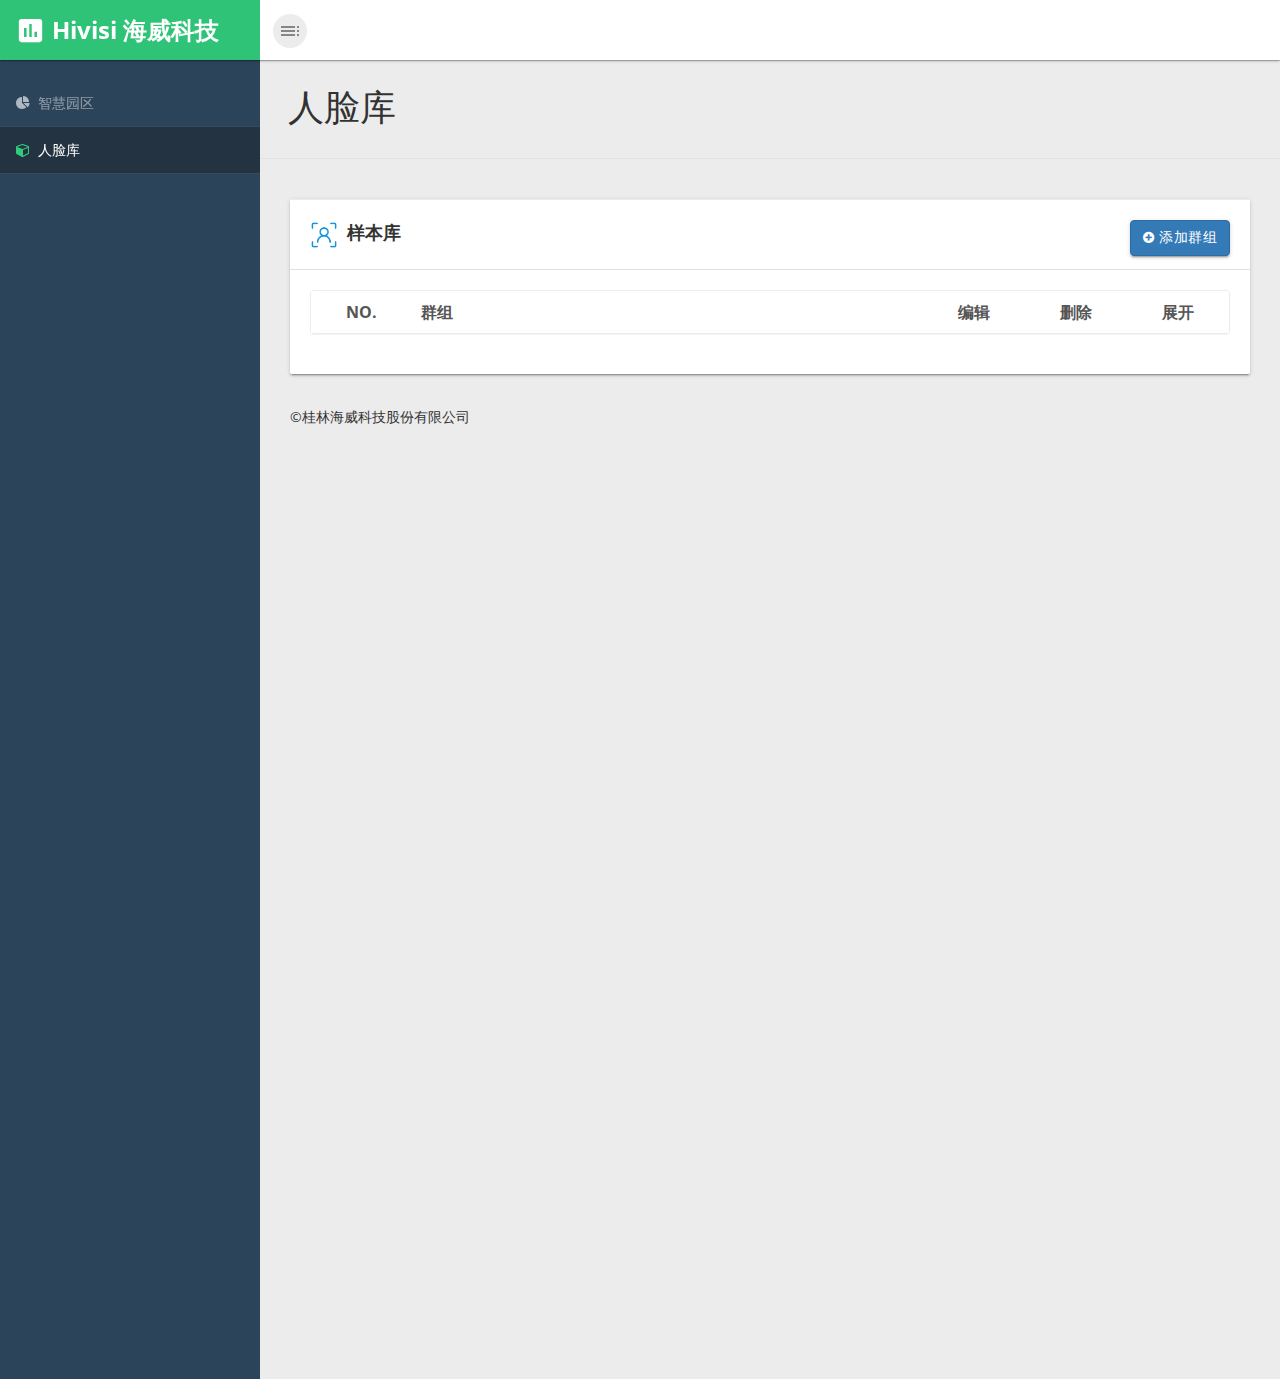
<file: pis/empty.html>
﻿<!DOCTYPE html>
<html xmlns="http://www.w3.org/1999/xhtml">

<head>
    <meta charset="utf-8"/>
    <meta name="viewport" content="width=device-width, initial-scale=1.0"/>
    <title></title>

    <link href="https://fonts.googleapis.com/icon?family=Material+Icons" rel="stylesheet">
    <link rel="stylesheet" href="../assets/materialize/css/materialize.min.css" media="screen,projection"/>
    <!-- Bootstrap Styles-->
    <!--<link href="../assets/css/bootstrap.css" rel="stylesheet"/>-->
    <link rel="stylesheet" href="../assets/bootstrap/bootstrap.min.css">
    <!-- FontAwesome Styles-->
    <link href="../assets/css/font-awesome.css" rel="stylesheet"/>
    <link rel="stylesheet" href="../assets/font-awesome-4.7.0/css/font-awesome.min.css">
    <!-- Morris Chart Styles-->
    <link href="../assets/js/morris/morris-0.4.3.min.css" rel="stylesheet"/>
    <!-- Custom Styles-->
    <link href="../assets/css/custom-styles.css" rel="stylesheet"/>
    <!-- Google Fonts-->
    <link href='http://fonts.googleapis.com/css?family=Open+Sans' rel='stylesheet' type='text/css'/>
    <link rel="stylesheet" href="../assets/js/Lightweight-Chart/cssCharts.css">

</head>
<body>
<div id="wrapper">
    <nav class="navbar navbar-default top-navbar" role="navigation">
        <div class="navbar-header">
            <button type="button" class="navbar-toggle" data-toggle="collapse" data-target=".sidebar-collapse">
                <span class="sr-only">Toggle navigation</span>
                <span class="icon-bar"></span>
                <span class="icon-bar"></span>
                <span class="icon-bar"></span>
            </button>
            <a class="navbar-brand waves-effect waves-dark" href="../index/index_mon.html"><i class="large material-icons">insert_chart</i>
                <strong>Hivisi 海威科技</strong></a>
            <div id="sideNav" href=""><i class="material-icons dp48">toc</i></div>
        </div>

        <ul class="nav navbar-top-links navbar-right" style="margin-right: 20px">
            <li>
                <a class="dropdown-button waves-effect waves-dark" data-activates="dropdown2">
                    <span class="curTime"> </span>
                </a>
            </li>
        </ul>
    </nav>
    <!--/. NAV TOP  -->
    <nav class="navbar-default navbar-side" role="navigation">
        <div class="sidebar-collapse">
            <ul class="nav" id="main-menu">
                <li>
                    <a href="../index/index_mon.html" class="waves-effect waves-dark"><i class="fa fa-pie-chart"></i>智慧园区</a>
                </li>
                <li>
                    <a class="active-menu waves-effect waves-dark" href="../empty/empty.html"><i class="fa fa-cube"></i>人脸库</a>
                </li>
            </ul>
        </div>
    </nav>
    <!-- /. NAV SIDE  -->
    <div id="page-wrapper">
        <div class="header">
            <h1 class="page-header">人脸库</h1>
            <hr style="border-color:#E2E2E2;"/>
        </div>
        <div id="page-inner">
            <div class="row">
                <div class="col-lg-12">
                    <div class="card">
                        <div class="card-action" style="border-bottom: 1px solid #E2E2E2">
                            <img src="../images/lunkuohua_renlian.png" alt="" style="width: 3%;height: 3%">
                            <span style="font-size: 18px;margin-left: 5px">样本库</span>
                            <button
                                    type="button"
                                    class="addGroup pull-right btn btn-primary"
                                    data-toggle="modal"
                                    data-target="#exampleModal"
                                    data-watever="@mdo">
                                <i class="fa fa-plus-circle"></i>
                                <span>添加群组</span>
                            </button>
                        </div>
                        <!--addGroup modal-->
                        <div class="modal fade" id="exampleModal" tabindex="-1" role="dialog" aria-labelledby="exampleModalLabel">
                            <div class="modal-dialog" role="document">
                                <div class="modal-content">
                                    <div class="modal-header">
                                        <button type="button" class="close" data-dismiss="modal" aria-label="Close"><span aria-hidden="true">&times;</span></button>
                                        <h4 class="modal-title" id="exampleModalLabel">添加群组</h4>
                                    </div>
                                    <div class="modal-body">
                                        <form>
                                            <div class="form-group">
                                                <label for="message-text" class="control-label">群组名:</label>
                                                <input type="text" class="form-control" id="message-text">
                                            </div>
                                        </form>
                                    </div>
                                    <div class="modal-footer modalBtn">
                                        <button type="button" class="btn btn-primary" style="margin-left: 10px" id="buildGroup">确认</button>
                                        <button type="button" class="btn btn-default" data-dismiss="modal">取消</button>
                                    </div>
                                </div>
                            </div>
                        </div>
                        <!--modal end-->
                        <div class="card-content">
                            <div class="panel-group" id="accordion" role="tablist" aria-multiselectable="true">
                                <div class="panel panel-default">
                                    <div class="panel-heading " role="tab">
                                        <span class="colSetLeftTitle">NO.</span>
                                        <span class="colSetLeftTitle">群组</span>
                                        <span class="panel-title pull-right colSetRightTitle">
                                            展开
                                        </span>
                                        <span class="pull-right colSetMidTitle">
                                            删除
                                        </span>
                                        <span class="pull-right colSetMidTitle">
                                            编辑
                                        </span>
                                    </div>
                                </div>
                                <!--分组列表-->
                                <!--<div class="panel panel-default" >
                                    <div class="panel-heading " role="tab" id="headingOne">
                                        <span class="colSetLeft">1</span>
                                        <span class="colSetLeft">face(5)</span>
                                        <span class="panel-title pull-right colSetRight">
                                            <a role="button" data-toggle="collapse" data-parent="#accordion" href="#collapseOne" aria-expanded="false" aria-controls="collapseOne">
                                                <i class="fa fa-chevron-down"></i>
                                            </a>
                                        </span>
                                        <span class="pull-right colSetMid">
                                            <i class="fa fa-trash"></i>
                                        </span>
                                        <span class="pull-right colSetMid">
                                            <i class="fa fa-edit"></i>
                                        </span>
                                    </div>

                                    <div id="collapseOne" class="panel-collapse collapse " role="tabpanel" aria-labelledby="headingOne">
                                        <div class="panel-body">
                                            <div class="btnList">
                                                <a class="a-upload" onclick="selectAll(1)">全选</a>
                                                <a class="a-upload" onclick="selectAll(2)">取消全选</a>
                                                <a class="a-upload">删除</a>
                                                <a type="button" data-toggle="modal" data-target="#addFace" class="a-upload">添加人脸</a>
                                            </div>


                                            <ul class="img_div" id="checkNum">
                                                <li class="isImg" style="position: relative">
                                                    <img src="../images/portrait2.png" alt="" style="width: 117px;height:160px">
                                                    <input type="checkbox" class="isCheck" style="position:absolute;z-index:1;top:5px;left:10px;opacity:1;">
                                                    <span class="imgName">katle</span>
                                                    <span class="imgNum">450323199806061829</span>
                                                </li>
                                            </ul>


                                        </div>
                                    </div>
                                </div>-->
                            </div>
                            <!--delGroup-->
                            <div class="modal" id="delGroup" tabindex="-1" role="dialog" aria-labelledby="delGroupLabel">
                                <div class="modal-dialog" role="document">
                                    <div class="modal-content">
                                        <div class="modal-header">
                                            <button type="button" class="close" data-dismiss="modal" aria-label="Close">
                                                   <span aria-hidden="true">
                                                       &times;
                                                   </span>
                                            </button>
                                            <h4 class="modal-title" id="delGroupLabel">你确认要删除该群组么？</h4>
                                        </div>
                                        <!-- <div class="form-group">
                                             <p>你确认要删除该群组么？</p>
                                         </div>-->
                                        <div class="modal-footer">
                                            <button type="button" class="btn btn-default" data-dismiss="modal" style="margin-left: 10px">取消</button>
                                            <button type="button" class="btn btn-primary" id="checkDel">确认</button>
                                        </div>
                                    </div>
                                </div>
                            </div>
                            <!--delGroup end-->
                            <!--editGroup-->
                            <div class="modal" id="edGroup" tabindex="-1" role="dialog" aria-labelledby="delGroupLabel">
                                <div class="modal-dialog" role="document">
                                    <div class="modal-content">
                                        <div class="modal-header">
                                            <button type="button" class="close" data-dismiss="modal" aria-label="Close">
                                                <span aria-hidden="true">
                                                    &times;
                                                </span>
                                            </button>
                                            <h4 class="modal-title" id="edGroupLabel">修改分组</h4>
                                        </div>
                                        <div class="modal-body">
                                            <form>
                                                <div class="form-group">
                                                    <label for="editName">群组名</label>
                                                    <input type="text" class="form-control" id="editName" placeholder="请输入修改后的群组名称">
                                                </div>
                                            </form>
                                        </div>
                                        <div class="modal-footer">
                                            <button type="button" class="btn btn-primary" style="margin-left: 10px" id="checkEdit">确认</button>
                                            <button type="button" class="btn btn-default" data-dismiss="modal">取消</button>
                                        </div>
                                    </div>
                                </div>
                            </div>
                            <!--editGroup end-->
                            <!--addGroup modal-->
                            <div class="modal fade" id="addFace" tabindex="-1" role="dialog" aria-labelledby="addFaceLabel">
                                <div class="modal-dialog" role="document">
                                    <div class="modal-content">
                                        <div class="modal-header">
                                            <button type="button" class="close" data-dismiss="modal" aria-labelledby="Close">
                                                <span aria-hidden="true">&times;</span>
                                            </button>
                                            <h4 class="modal-title" id="addFaceLabel">添加人脸</h4>
                                        </div>
                                        <div class="modal-body">
                                            <form>
                                                <div class="form-group">
                                                    <label for="face-Name" class="control-label">姓名：</label>
                                                    <input type="text" class="form-control" id="face-Name" placeholder="请输入要添加图片的姓名">
                                                </div>
                                                <div class="form-group">
                                                    <label for="face-Num" class="control-label">编号</label>
                                                    <input type="text" class="form-control" id="face-Num">
                                                </div>
                                                <div class="form-group">
                                                    <span id="imgUrl" class="imgBase"></span>
                                                    <a href="javascript:;" class="a-upload">
                                                        <input type="file" name="myFile" id="myFile" multiple="multiple">
                                                        添加人脸
                                                    </a>
                                                </div>
                                            </form>
                                        </div>
                                        <div class="modal-footer">
                                            <button type="button" id="imgAdd" class="btn btn-primary imageAdd" style="margin-left: 10px" data-dismiss="modal">确认</button>
                                            <button type="button" class="btn btn-default" data-dismiss="modal">取消</button>
                                        </div>
                                    </div>
                                </div>
                            </div>
                            <!--addGroup modal-->
                        </div>
                    </div>
                </div>
            </div>
            <!-- /. PAGE WRAPPER  -->
            <footer>
                <p> &copy;桂林海威科技股份有限公司</p>
            </footer>
        </div>
    </div>
</div>

<!-- /. WRAPPER  -->
<!-- JS Scripts-->
<!-- jQuery Js -->
<script src="../assets/js/jquery-2.1.4.min.js"></script>
<!-- Bootstrap Js -->
<!--<script src="../assets/js/bootstrap.min.js"></script>-->
<script src="../assets/bootstrap/bootstrap.min.js"></script>
<script src="../assets/materialize/js/materialize.min.js"></script>
<!-- Metis Menu Js -->
<script src="../assets/js/jquery.metisMenu.js"></script>
<!-- Custom Js -->
<script src="../assets/js/custom-scripts.js"></script>
<script src="js/empty.js"></script>

</body>

</html>
</file>
<file: assets/css/custom-styles.css>
/*----------------------------------------------
Author : www.webthemez.com
License: Commons Attribution 3.0
http://creativecommons.org/licenses/by/3.0/
------------------------------------------------*/


/*----------------------------------------------
    COMMON  STYLES
------------------------------------------------*/
body {
    font-family: 'Open Sans', sans-serif;
    background: #2c445a;
}

 #wrapper {
    width: 100%;
}

#page-wrapper {
    padding: 15px 15px;
    min-height: 600px;
    background: #ececec;
}
#page-inner {
    width:100%;
    margin:10px 20px 10px 0px;
    background-color:transparent;
    padding: 15px 30px;
    min-height:1200px;
}
.header .container-fluid{
padding:0;
}
.text-center {
    text-align:center;
}
.no-boder {
    border:1px solid #f3f3f3;
}

h1, .h1, h2, .h2, h3, .h3 {
margin-top: 7px;
margin-bottom: -5px;
}
h2 {
    color: #000;
}
h4 {
    padding-top:10px;
}
.square-btn-adjust {
    border: 0px solid transparent;
   -webkit-border-radius: 0px;
-moz-border-radius: 0px;
border-radius: 0px;

}
p {
    font-size: 14px;
    line-height:25px;
    /* padding-top:20px; */
}
.navbar-side {
    z-index: 0;
}
.panel{
border-radius:0px;
}
.navbar-side .nav > li > a > i{color: rgba(255, 255, 255, 0.62);padding: 8px;width: 20px;text-align: center;font-size: 14px;}
.top-navbar{position: fixed;width: 100%;z-index: 300;-webkit-box-shadow: 0 3px 3px rgba(0, 0, 0, 0.05);-moz-box-shadow: 0 3px 3px rgba(0, 0, 0, 0.05);box-shadow: 0 3px 3px rgba(0, 0, 0, 0.05);box-shadow: 0 1px 3px 0 rgba(0,0,0,.2),0 1px 1px 0 rgba(0,0,0,.14),0 2px 1px -1px rgba(0,0,0,.12);}
.navbar-side {
  z-index: 2;
  position: fixed;
  width: 260px;
  top: 80px;
  box-shadow: none;
}
#page-wrapper {
  position: relative;
  top: 55px;
  /* box-shadow: 0 0 10px #757575; */
  -moz-box-shadow: 0 0 10px #757575;
  /* -webkit-box-shadow: 0 0 10px #757575; */
}
.top-navbar .nav > li > a:hover, .top-navbar .nav > li > a:focus {
text-decoration: none;
background-color: #2497BA;
color: #fff;
}
.nav .open > a, .nav .open > a:hover, .nav .open > a:focus {
background-color: #075CB3;
border-color: #075CB3;
}
.breadcrumb {padding: 10px 10px 10px 20px;margin-bottom: 0;list-style: none;border-radius: 0;-webkit-box-shadow: 0 1px 1px rgba(0,0,0,.05);box-shadow: 0 1px 1px rgba(0,0,0,.05);background: transparent;line-height: 20px;font-size: 13px;}
.dropdown-menu>li>a {
  display: block;
  padding: 3px 20px;
  clear: both;
  font-weight: 400;
  line-height: 1.42857143;
  color: #333;
  white-space: nowrap;
  font-size: 13px;
}
.dropdown-menu>li>a i {
  color: #1F1F1F;
}
.text-muted {
  color: #30cc7b;
}
.badge {
  display: inline-block;
  min-width: 10px;
  padding: 4px 7px;
  font-size: 11px;
  font-weight: 700;
  color: #fff;
  text-align: center;
  white-space: nowrap;
  vertical-align: baseline;
  background-color: #F09B22;
  border-radius: 10px;
}
.closed{
	-ms-transform: rotate(180deg); /* IE 9 */
    -webkit-transform: rotate(180deg); /* Chrome, Safari, Opera */
    transform: rotate(180deg);
}
.closed i{color: #adadad;}
/*----------------------------------------------
   DASHBOARD STYLES
------------------------------------------------*/
.page-header {padding-bottom: 0;margin: 0;border-bottom: 1px solid transparent;text-align: left;background-color: transparent;padding: 32px 22px 10px 28px;color: #323232;}
.panel-left{
width: 100px;
height: 100px;background: #0866C6;/* border: 2px solid #4590DA; */
/* border-radius: 100%; */
overflow: hidden;

margin: 12px;}
.panel-left .fa-5x {
font-size: 3em;color: rgb(240, 155, 34);
padding: 29px 0;
margin-bottom:30px;}
.panel-right{
height: 124px;
background: transparent;
margin-bottom: 0;color: #AFAFAF;

float: left;text-align: left;padding-left: 20px;font-size: 16px;text-shadow: none;font-weight: normal;text-align: center;}
.panel-right h3{
font-size: 40px;
padding: 18px 10px 13px 0;color: #5D5D5D;}
.panel-right strong{
	font-weight:normal;
	color: #737373;
}
.panel-back {
    background-color:#fff;

}
.panel-default {
  border-color: #ECECEC;
}
.panel-default > .panel-heading {color: #555;
border-color: #FFF;
font-weight:bold;background: #FFFFFF;
font-size: 16px;
text-shadow: none;}
.panel-heading {
  /* padding: 15px 15px 0px; */
  border-bottom: 1px solid transparent;
  border-top-left-radius: 3px;
  border-top-right-radius: 3px;
}
.jumbotron{
padding:20px;
}
.jumbotron p {
    margin-bottom: 15px;
    font-size: 15px;
    font-weight: 200;
}
.jumbotron, .well{
background:#fff;
}
   .noti-box {
min-height: 100px;
padding: 20px;
}

    .noti-box .icon-box {
display: block;
float: left;
margin: 0 15px 10px 0;
width: 70px;
height: 70px;
line-height: 75px;
vertical-align: middle;
text-align: center;
font-size: 40px;
}
.text-box p{
    margin: 0 0 3px;
}
.main-text {
    font-size: 25px;
    font-weight:600;
}
.set-icon {
-webkit-border-radius: 50px;
-moz-border-radius: 50px;
border-radius: 50px;

}
.panel-primary{
display:inline-block;
margin-bottom: 30px;
width:100%;
}
.green {
/* background-color: #1CC09F; */
color: #fff;
}
 .blue {background-color: #FFFFFF;color: #002A4C;}
  .red {
background-color: #FB6E51;
color:#fff;
}
  .brown {
background-color: #F5B252;
color:#fff;
}
 .back-footer-red {
background-color: #F0433D;
color:#fff;
border-top: 0px solid #fff;
}

 .icon-box-right {
display: block;
float: right;
margin: 0 15px 10px 0;
width: 70px;
height: 70px;
line-height: 75px;
vertical-align: middle;
text-align: center;
font-size: 40px;
}

 .main-temp-back {
background: #8702A8;
color: #FFFFFF;
font-size: 16px;
font-weight: 300;
text-align: center;
}
 .main-temp-back .text-temp {
font-size: 40px;
}
.back-dash {
    padding:20px;
    font-size:20px;
    font-weight:500;
  -webkit-border-radius: 0px;
-moz-border-radius: 0px;
border-radius: 0px;
background-color:#2EA7EB;
color:#fff;
}
    .back-dash p {
        padding-top:16px;
        font-size:13px;
        color:#fff;
        line-height:25px;
        text-align:justify;
    }

     .color-bottom-txt {
   color: #000;
font-size: 16px;
line-height: 30px;
}
     /*CHAT PANEL*/
/*Charts*/

.main-chart {
	background: #fff;
}

.easypiechart-panel {
	text-align: center;
	padding: 1px 0;
	margin-bottom: 20px;
}

.placeholder h2 {
	margin-bottom: 0px;
}

.donut {
	width: 100%;
}

.easypiechart {
	position: relative;
	text-align: center;
	width: 120px;
	height: 120px;
	margin: 20px auto 10px auto;
}

.easypiechart .percent {
	display: block;
	position: absolute;
	font-size: 26px;
	top: 38px;
	width: 120px;
}

#easypiechart-blue .percent { color: #30a5ff;}
#easypiechart-teal .percent { color: #1ebfae;}
#easypiechart-orange .percent { color: #ffb53e;}
#easypiechart-red .percent { color: #ef4040;}


 .chat-panel .panel-body {
height: 450px;
overflow-y: scroll;
}
 .chat-box {
margin: 0;
padding: 0;
list-style: none;
}
 .chat-box li {
margin-bottom: 15px;
padding-bottom: 5px;
border-bottom: 1px dotted #808080;
}
 .chat-box li.left .chat-body {
margin-left: 90px;
}
 .chat-box li .chat-body p {
margin: 0;
color: #8d8888;
}
.chat-img>img {
    margin-left:20px;
}
footer p{
font-size: 14px;
}
/*----------------------------------------------
    MENU STYLES
------------------------------------------------*/
div#sideNav:hover {
    color: #30cc7b;
}
.user-image {
    margin: 25px auto;
-webkit-border-radius: 10px;
-moz-border-radius: 10px;
border-radius: 10px;
max-height:170px;
max-width:170px;
}
.top-navbar{
margin:0px;
}
.top-navbar .navbar-brand {color: #fff;width: 260px;text-align: left;height: 60px;font-size: 24px;font-weight: 700;/* text-transform: uppercase; */line-height: 30px;background: #30cc7b;}
.navbar-brand b{
color: #4BD28C;
}
.top-navbar .nav > li {
position: relative;
display: inline-block;
margin: 0px;
padding: 0px;
}
.top-navbar .nav > li > a {position: relative;display: block;padding: 17px;color: #484848;margin: 0px;}
.top-navbar .nav > li > a:hover, .top-navbar .nav > li > a:focus {
text-decoration: none;
color: #319DB5 !important;
background: transparent;
}
.top-navbar .dropdown-menu{
min-width: 230px;
border-radius: 0 0 4px 4px;
border: 0;}
.top-navbar .dropdown-menu > li > a:hover, .top-navbar .dropdown-menu > li > a:focus{
color: #225081;
background:none;
}
.dropdown-tasks{
width: 255px;
}
.dropdown-tasks .progress {
height: 8px;
margin-bottom: 8px;
overflow: hidden;
background-color: #f5f5f5;
border-radius: 0px;
}
.dropdown-tasks > li > a {padding: 5px 14px;}
.dropdown-tasks p {
font-size: 13px;
line-height: 21px;
padding-top: 4px;
}
.active-menu, .active-menu i {
    background-color: #233342 !important;
    color: #fff !important;
}
.active-menu i{color: #30cc7b !important;}
.arrow {
    float: right;
    margin-top: 8px;
}

.fa.arrow:before {
    content: "\f104";
}

.active > a > .fa.arrow:before {
    content: "\f107";
}


.nav-second-level li,
.nav-third-level li {
    border-bottom: none !important;
}

.nav-second-level li a {
    padding-left: 37px;
}

.nav-third-level li a {
    padding-left: 55px;
}
.sidebar-collapse , .sidebar-collapse .nav{
	background:none;
}
.sidebar-collapse .nav {
	padding:0;
}
.sidebar-collapse .nav > li > a {
	color: rgba(255, 255, 255, 0.47);
	background:transparent;
	text-shadow:none;
}
.sidebar-collapse > .nav > li > a {
	padding: 8px;
	font-size: 14px;
}
.sidebar-collapse > .nav > li {
	border-bottom: 1px solid rgba(107, 108, 109, 0.19);
}
ul.nav.nav-second-level.collapse.in {background: #0f2a3f;}
.sidebar-collapse .nav > li > a:hover,
.sidebar-collapse .nav > li > a:focus {

	outline:0;
}

.navbar-side {
	border:none;
	background: #2c445a;
}
.top-navbar {
	background: #ffffff;
	border-bottom:none;
}
.top-navbar .nav > li > a > i {margin-right: 0;}
.top-navbar .navbar-brand:hover {color: #FFFFFF;background-color: #2ec376;}
.dropdown-user li {
margin: 8px 0;
}
.navbar-default {
border:0px solid black;

}
.navbar-header {
    background: transparent;
}
.navbar-default .navbar-toggle:hover, .navbar-default .navbar-toggle:focus {background-color: #f7f7f7;}
.navbar-default .navbar-toggle {border-color: #2ec376;}

.navbar-default .navbar-toggle .icon-bar {background-color: #2ec376;}
.nav > li > a > i {
    margin-right:10px;
    color: #848484;
    font-size: 16px;
}
.dropdown-menu>li>a>strong {
  color: #0866C6;
  padding: 5px 0;
  display: inline-block;
  font-weight: 500;
}
#sideNav{
    float: left;
    left: 0;
    z-index: 3;
    color: #868686;
    cursor:pointer;
    border-radius: 0;
    width: 14px;
    font-size: 44px;
    line-height: 33px;
    margin: 7px 0 0 13px;
    background: #ececec;
    width: 34px;
    height: 34px;
    text-align: center;
    line-height: 34px;
    padding-top: 5px;
    margin-top: 14px;
    border-radius: 50%;
}
ul.dropdown-menu.dropdown-messages li a div {
  padding: 2px 0;
}
/*----------------------------------------------
    UI ELEMENTS STYLES
------------------------------------------------*/
.btn-circle {
width: 50px;
height: 50px;
padding: 6px 0;
 -webkit-border-radius: 25px;
-moz-border-radius: 25px;
border-radius: 25px;
text-align: center;
font-size: 12px;
line-height: 1.428571429;
}

/*----------------------------------------------
    MEDIA QUERIES
------------------------------------------------*/

 @media(min-width:768px) {
     #page-wrapper{
               margin: 0 0 0 260px;
               padding: 0;
               min-height: 1200px;
    }


    .navbar-side {
        width: 260px;
        z-index: 1;
    }

   .navbar {
 border-radius: 0px;
}

}
 @media(max-width:768px) {
	#sideNav{
	display:none;
}
 #page-wrapper {
position: relative;
top: 93px;
 }
 }
 @media(max-width:480px) {
 #page-wrapper {
position: relative;
top: 93px;
 }
.page-header small {
display: block;
padding-top: 14px;
font-size: 19px;
}
#sideNav{
	display:none;
}
.panel-left {
  width: 85px;
  height: 85px;
  border-radius: 100%;
  overflow: hidden;
  margin: 14px;
}
}
.dropdown-content{
    min-width: 165px !important;
    left: -38px !important;
    top: 60px !important;
}
.w250{
	    min-width: 255px !important;
	    left: -184px !important;
}
.top-navbar .nav > li > a b{
	margin:0 5px;
}
.dropdown-content li>a{
	font-size:14px;
	text-decoration:none;
	color:#888;
}
.dropdown-content li>a i{
	font-size:16px;
}
.dropdown-content li>a{
	font-size: 13px;
	/* margin: 0 4px; */
}
.card.horizontal.cardIcon .card-image {
    background: #30cc7b;
    color: #fff;
    font-size: 10px;
    width: 94px;
    text-align: center;
    vertical-align: middle;
}
.card.horizontal.cardIcon .card-image i {
    margin-top: 45%;
    font-size: 40px;
}
.navbar-brand i.large.material-icons {
    float: left;
    font-size: 31px;
    margin-right: 6px;
}
.clearBoth{
	 clear:both;
}
.icon-preview {
    font-size: 13px !important;
    padding: 15px !important;
    display: inline-block;
    line-height: 20px !important;
}
.icon-preview span {
    display: inherit;
}
.header .breadcrumb:before{
	    font-size: 14px;
	    margin-right: 0px;
    color: #717171;
}
.header .breadcrumb li a{
	font-size: 13px;
	    font-size: 13px;
    text-decoration: none;
    color: #717171;
	text-decoration: none;
	color: #717171;
}
 @media(max-width:768px) {
	 .top-navbar .nav > li{
		 float:right;
	 }
 }
  @media(max-width:520px) {
	  ul#dropdown1 {
			left: 0px !important;
		}
	 ul#dropdown2 {
			left: -69px !important;
		}
 }

/*later*/
.curTime{
    font-size: 15px;
}


/*empty.html*/
.colSetLeft{
    margin:0 20px 0 30px;
}
.colSetMid{
    margin-right: 90px;
}
.colSetRight{
    margin-right: 20px;
}

.colSetLeftTitle{
    margin:0 20px 0 20px;
}
.colSetMidTitle{
    margin-right: 70px;
}
.colSetRightTitle{
    margin-right: 20px;
}

/*img upload*/
.a-upload{
    padding: 4px 10px;
    height: 30px;
    line-height: 20px;
    margin:0 10px 0 10px;
    position: relative;
    cursor: pointer;
    collapse: #888;
    background: #fafafa;
    border: 1px solid #dddddd;
    text-decoration: none;
    border-radius: 4px;
    overflow: hidden;
    display: inline-block;
    *display:inline;
    *zoom:1
}
.a-upload input{
    position: absolute;
    font-size: 100px;
    right:0;
    top: 0;
    opacity: 0;
    filter: alpha(opacity = 0);
    cursor: pointer;
}
.a-upload:hover{
    color:#444444;
    background: #eeeeee;
    border-color: #cccccc;
    text-decoration: none;
}
.img_div{
    width: 100%;
    /*height:400px;*/
    text-align: center;
}

.isImg{
    width: 130px;
    height:210px;
    margin:10px;
    padding:5px;
    float: left;
    /*box-shadow:0 0 9px 3px #E2E2E2;*/
    border:2px solid #E2E2E2;
    background: #F0F0F0;
    position: absolute;
}
.isCheck{

    width: 15px;
    height: 15px;
}
.btnList{
    text-align: center;
    padding: 10px;
}
.imgName{
    display: inline-block;
    text-align: left;
}
.imgNum{
    display: inline-block;
    width:110px;
    overflow: hidden;
    text-overflow:ellipsis;
    white-space: nowrap;
}
/*
.imgNum:hover{
    overflow: visible;
    white-space: normal;
}
*/
.imgBase{
    display: inline-block;
    overflow: hidden;
    text-overflow: ellipsis;
    white-space: nowrap;
}
</file>
<file: index/css/index.css>
*{
    margin:0;
    padding:0;
}
.matchUl{
    border: 1px solid #F0F0F0;
    padding:10px 0 10px 0;
    text-align: center;
    height: 380px;
    overflow: hidden;
}
.matchLi{
    text-align: center;
    width: 95%;
    display: inline-block;
    border-bottom: 1px solid #F0F0F0;
}
.matchNum{
    display: inline;
    margin-top:10%;
}
.NumLabel{
    display: inline-block;
    width: 100%;
    text-align: center;
    font-size: 20px;
}
.listLi{
    display: flex;
    justify-content: space-around;
    align-items: center;
    margin: auto;
}
.listUl{
    height: 391px;
    /*height: 340px;*/
    overflow: hidden;
}
</file>
<file: assets/js/morris/morris-0.4.3.min.css>
.morris-hover{position:absolute;z-index:1000;}.morris-hover.morris-default-style{border-radius:10px;padding:6px;color:#666;background:rgba(255, 255, 255, 0.8);border:solid 2px rgba(230, 230, 230, 0.8);font-family:sans-serif;font-size:12px;text-align:center;}.morris-hover.morris-default-style .morris-hover-row-label{font-weight:bold;margin:0.25em 0;}
.morris-hover.morris-default-style .morris-hover-point{white-space:nowrap;margin:0.1em 0;}
</file>
<file: assets/js/Lightweight-Chart/cssCharts.css>
/*
 * cssCharts v0.3.0
 * jquery plugin to create donut and bar charts with css
 * https://github.com/sultantarimo
 *
 * (c)2015 Sultan Tarimo - sultantarimo@me.com
 * Released under the MIT license
 */
.chart *, .chart{-moz-box-sizing:border-box;-webkit-box-sizing:border-box;box-sizing:border-box;margin:0;padding:0;}
.chart{
  width:auto;
  display:block;
  position:relative;
  font-family:sans-serif;
  font-size:14px;
  margin: 0 auto;
}

/* bar chart */

.chart.bar{height:200px;}
.bar-chart{
  display: table;
  table-layout: fixed;
  width: auto;
  height: 100%;
  margin: 0 auto;
  z-index:20;
  position:absolute;
  left:0px;
}

.bar-chart ul{
  margin-left: 34px;
  float: left;
  display: block;
  height:100%;
}

.bar-chart li{
  position: relative;
  display: table-cell;
  vertical-align: bottom;
  height: 100px;
}

.bar-chart span{
  margin: 0 6px;
  display: block;
  background: rgb(241,127,73);
  width: 34px;
  position:relative;

  -webkit-animation: drawBar 0.3s ease-in-out;
  -moz-animation: drawBar 0.3s ease-in-out;
  animation: drawBar 0.3s ease-in-out;

  -webkit-transition: all 100ms ease-in-out;
  -moz-transition: all 100ms ease-in-out;
  transition: all 100ms ease-in-out;
}

.bar-chart li:hover span{
  box-shadow:0 0 0 4px rgb(241,127,73);
  cursor:pointer;
}

.bar-chart li:nth-child(2n+1):hover span{
  box-shadow:0 0 0 4px #bd380f;
}

.bar-chart li:nth-child(2n+1) span{background-color:#bd380f;}
.bar-chart ul:last-of-type li:last-child span{margin-right:0px;}
.bar-chart ul:first-of-type li:first-child span{margin-left:0px;}
.bar-chart ul:last-of-type {margin-right: 0px;}
.bar-chart ul:first-of-type {margin-left: 0px;}
.bar-chart.left-bar ul:last-of-type {margin-right: 0px;}
.bar-chart.left-bar ul{margin-right: 34px;float:left;margin-left:0px;}

.bar-chart span:before {
  position: absolute;
  bottom: 100%;
  margin-bottom: 10px;
  display: block;
  text-align: center;
  content: attr(title);
  word-wrap: break-word;
  font-size: 12px;
  width: auto;

  left: 50%;

  -webkit-transform: translateX(-50%);
  -moz-transform: translateX(-50%);
  transform: translateX(-50%);
}

.bar-chart li span:before {
  -webkit-transition: all 100ms ease-in-out;
  -moz-transition: all 100ms ease-in-out;
  transition: all 100ms ease-in-out;
}

@-webkit-keyframes drawBar {0% {height: 0;}}
@-moz-keyframes drawBar {0% {height: 0;}}
@keyframes drawBar {0% {height: 0;}}

/* donut chart */

.chart.donut{
  width:200px;
  height:200px;
}

.donut-chart{
  width:100%;height:100%;
  position:relative;

  -webkit-border-radius:50%;
  -moz-border-radius:50%;
  border-radius:50%;
}

.donut-chart.fill{
  background:rgb(241,127,73);
}

.donut-chart:after{
  content:"";
  position: absolute;
  width: 86%;
  height: 86%;
  background: #FFF;
  left: 50%;
  top: 50%;
  z-index: 400;
  margin: 0 auto;
  pointer-events: none;

  -webkit-border-radius: 100%;
  -moz-border-radius: 100%;
  border-radius: 100%;

  -webkit-transform: translateX(-50%) translateY(-50%);
  -moz-transform: translateX(-50%) translateY(-50%);
  transform: translateX(-50%) translateY(-50%);
}

.donut-chart h2{
  text-align:center;
  position: absolute;
  line-height: 140%;
  width: 100%;
  margin-top:-30px;
  top:50%;
  z-index:500;
  pointer-events: none;

  font-size:26px;
  font-weight:400;
  color:rgb(0,0,0);
}

.donut-chart h2 span{
  display:block;
  width:100%;
  font-size:14px;
  color:rgb(142,143,143);
  margin-top:-10px;
}

.donut-chart .spinner{
  z-index: 200;
  border-right: none;

  -webkit-border-radius: 100% 0 0 100% / 50% 0 0 50%;
  -moz-border-radius: 100% 0 0 100% / 50% 0 0 50%;
  border-radius: 100% 0 0 100% / 50% 0 0 50%;

  -webkit-transform: rotate(0deg);
  -moz-transform: rotate(0deg);
  transform: rotate(0deg);

  -webkit-animation: rotateDonut 0.3s ease-in-out;
  -moz-animation: rotateDonut 0.3s ease-in-out;
  animation: rotateDonut 0.3s ease-in-out;

  -webkit-transition: all 160ms ease-in-out;
  -moz-transition: all 160ms ease-in-out;
  transition: all 160ms ease-in-out;
}

.spinner ~ .pie{
  pointer-events: none;
}

.donut-chart.fill .pie,
.pie-chart .pie{
  -webkit-box-shadow: 0 0 0 4px #bd380f;
  -moz-box-shadow: 0 0 0 4px #bd380f;
  box-shadow: 0 0 0 4px #bd380f;
}

@-webkit-keyframes rotateDonut {0% {transform: rotate(0deg);}}
@-moz-keyframes rotateDonut {0% {transform: rotate(0deg);}}
@keyframes rotateDonut {0% {transform: rotate(0deg);}}

.donut-chart .spinner.temp{display:none;}

.donut-chart .pie{
  width: 50%;
  height: 100%;
  position: absolute;
  background: #bd380f;

  -webkit-transform-origin: 100% 50%;
  -moz-transform-origin: 100% 50%;
  transform-origin: 100% 50%;
}

.donut-chart .mask{
  background:rgb(248,248,248);
  z-index: 400;
  margin-left: -1px;
}

.pie-chart:after{
  display:none;
}
.chart.donut .pie-chart h2,
.chart.donut .pie-chart h2 span{color:#FFF;}

/* pie chart */
.chart.pie svg{width:100%;height:100%;}

.chart.pie {
  width: 200px;
  height: 200px;
}

.chart.pie svg text{
  text-anchor: middle;
  fill:white;
  stroke-width:0;
  transform:translate(120,-80);
}
.chart.pie svg path:hover{
  stroke-width:10px;
}

.charts-tip{
  display:block;
  position: absolute;
  font-size: 16px;
  color: #FFF;
  background: rgba(0,0,0,0.8);
  pointer-events: none;
  font-family:sans-serif;
  padding:6px 12px;
  z-index:100;
  width:auto;

  -webkit-border-radius:4px;
  -moz-border-radius:4px;
  border-radius:4px;
}

.chart.pie .pie-legend{
  position:absolute;
  top:50%;
  right:0;
  margin-right:-30px;
  transform:translateX(100%) translateY(-50%);
}

.chart.pie .pie-legend li{
  display:block;
  margin-bottom:14px;
  clear:both;
}

.chart.pie .pie-legend li i{
  top:1px;
  position:relative;
  display:block;
  float:left;
  width:14px;
  height:14px;
  background:#DDD;
  margin-right:10px;

  box-shadow:inset 0 0 0 1px rgba(0,0,0,0.2);
}

.chart.pie .pie-legend li p{clear:both;display:inline;}

/* pie chart */

/* line chart */

.chart.line{width:auto;height:auto;margin:0 auto;position:relative;}
.chart .line-chart{
  min-width:100px;
  min-height:100px;
  width:100%;
  height:100%;
  margin:0px auto;
  display:block;
  position:relative;
  z-index:20;
}

/* line chart borders and grids */
.line-chart:after{
  content:"";
  display:block;
  position:absolute;
  left:0px;bottom:0px;
  height:1px;width:100%;
  background:rgb(238,238,238);
  padding-right:10px;
}

.chart .grid{
  width:100%;
  height:100%;
  position:absolute;
  left:0px;
  bottom:0px;
}
.chart hr{
  position:absolute;
  left:0px;
  bottom:0px;
  width:100%;
  height:1px;
  outline:none;
  border:none;
  background:rgb(238,238,238);
}

.chart hr:before{
  position:absolute;
  right:100%;
  top:0px;
  margin-right:20px;
  color:rgba(0,0,0,0.4);
  font-size:12px;
  content:attr(data-y);
  text-align:right;

  -webkit-transform:translateX(-50%) translateY(-50%);
  -moz-transform:translateX(-50%) translateY(-50%);
  transform:translateX(-50%) translateY(-50%);
}
/* line chart borders and grids */

/* line chart line */
.line-chart li{
  display:block;height:1px;
  float:left;position:relative;
  position:absolute;
}

/* line chart points tooltip */
.line-chart li a:hover:before,
.line-chart li a:hover:after{display:block;z-index:10;}
.line-chart li a:before{
  content:attr(data-y);
  cursor:pointer;
  display:none;
  position:absolute;
  font-size:14px;
  color:#FFF;
  bottom:100%;
  left:50%;
  margin-bottom:-4px;
  text-align:center;
  width:40px;
  background:rgba(0,0,0,0.8);
  padding:8px;
  z-index:40;

  -webkit-transform:translateX(-50%);
  -moz-transform:translateX(-50%);
  transform:translateX(-50%);

  -webkit-border-radius:3px;
  -moz-border-radius:3px;
  border-radius:3px;
}

.line-chart li a:after{
  z-index:50;
  content:"";
  width: 0;
  height: 0;
  display:none;
  position:absolute;
  bottom:100%;
  left:50%;
  margin-bottom:-16px;

  border:6px solid rgba(0,0,0,0);
  border-top: 6px solid rgba(0,0,0,0.8);

  -webkit-transform:translateX(-50%);
  -moz-transform:translateX(-50%);
  transform:translateX(-50%);
}

.line-chart li a{
  display:block;
  position:absolute;
  cursor:pointer;
  width:40px;
  height:40px;

  left:0px;
  top:0px;
  z-index:30;

  -webkit-transform:translateX(-50%) translateY(-50%);
  -moz-transform:translateX(-50%) translateY(-50%);
  transform:translateX(-50%) translateY(-50%);
}
/* line chart points tooltip */

/* line chart points */

.line-chart li span{
  display:block;height:1px;
  background:rgb(241,127,73);
  float:left;
  position:absolute;
}

.line-chart.no-points li span{
  display:none;
}

.line-chart li span:before{
  content:"";
  position:absolute;
  left:-4px;bottom:-4px;
  width:6px;height:6px;
  display:block;

  -webkt-border-radius:50%;
  -moz-border-radius:50%;
  border-radius:50%;
}

.line-chart li:hover span:before{
  -webkit-transform:scale(1.3);
  -moz-transform:scale(1.3);
  transform:scale(1.3);

  -webkit-transition: all 200ms ease-in-out;
  -moz-transition: all 200ms ease-in-out;
  transition: all 200ms ease-in-out;
}

.line-chart li span:before,
.line-chart li span:after{
  background:rgb(241,127,73);
  border:2px solid #bd380f;

  -webkit-box-shadow:0 0 0 4px #FFF;
  -moz-box-shadow:0 0 0 4px #FFF;
  box-shadow:0 0 0 4px #FFF;
}
/* line chart points */

/* line chart line */
.chart.line svg,
.chart.line > div{
  height: 100%;
  width: 100%;
  position:absolute;
  bottom:0px;
  left:0px;
  opacity:1;

  -webkit-animation: drawLine .3s ease-in-out;
    -moz-animation: drawLine .3s ease-in-out;
    animation: drawLine .3s ease-in-out;
}
.chart.line svg path{
  fill: rgba(241,127,73,0.0);
  stroke: rgb(241,127,73);
  stroke-width: 2px;
}

.chart.line.dotted svg path{
  /*if you want it dashed instead of filled*/
  stroke-dasharray: 3;
}

.chart.line .fill svg path{
  fill: rgba(241,127,73,0.1);
  stroke:none;
  stroke-width:0px;
}

/* line chart animation */
@-webkit-keyframes drawLine {0% {opacity: 0;}}
@-moz-keyframes drawLine {0% {opacity: 0;}}
@keyframes drawLine {0% {opacity: 0;}}

@-webkit-keyframes drawChart {0% {width: 0;}}
@-moz-keyframes drawChart {0% {width: 0;}}
@keyframes drawChart {0% {width: 0;}}
</file>
